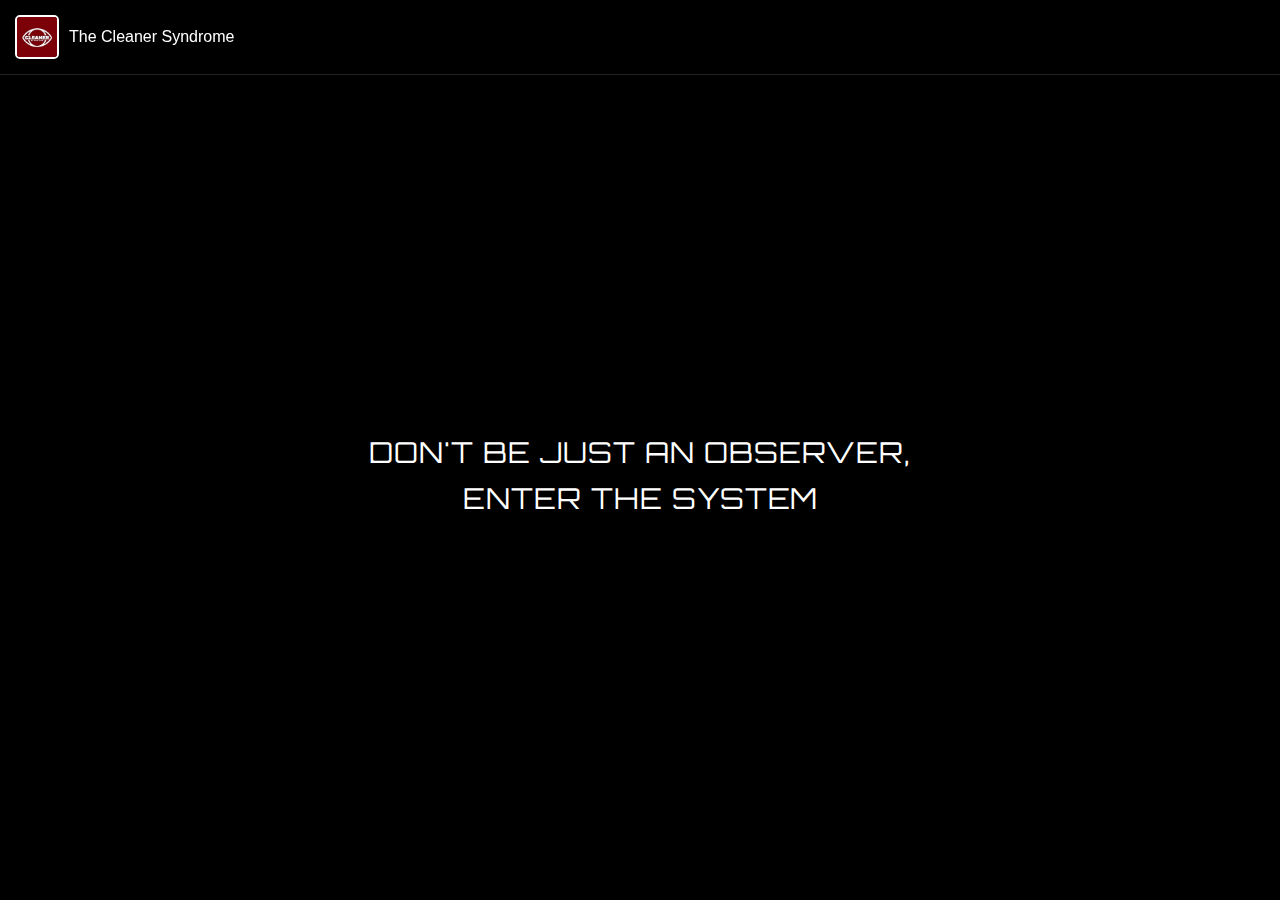
<file: index.html>
<!DOCTYPE html>
<html lang="it">
<head>
    <meta charset="UTF-8">
    <meta name="viewport" content="width=device-width, initial-scale=1.0">
    <title>The Cleaner Syndrome</title>
    
    <style>

    @import url('https://fonts.googleapis.com/css2?family=Orbitron:wght@700&display=swap');

    body {
        font-family: 'Orbitron', sans-serif;
        background-color: #000;
        color: #fff;
        margin: 0;
        display: flex;
        flex-direction: column;
        align-items: center;
        justify-content: center; /* Centra il contenuto verticalmente */
        min-height: 100vh;
        opacity: 0; /* Inizialmente la pagina è invisibile */
        transition: opacity 1s ease-in-out; /* Transizione per l'effetto di comparsa */
        padding: 20px; /* Aggiunto un po' di padding laterale per schermi piccoli */
        box-sizing: border-box; /* Assicura che il padding non influenzi la larghezza */
    }

    body.loaded {
        opacity: 1; /* Rende la pagina visibile dopo il caricamento */
    }

    header {
        position: fixed; /* Mantiene l'header in alto anche durante lo scroll */
        top: 0;
        left: 0;
        background-color: rgba(0, 0, 0, 0.8); /* Aggiunto un po' di trasparenza */
        color: #fff;
        padding: 15px; /* Ridotto il padding per schermi piccoli */
        width: 100%;
        display: flex;
        align-items: center;
        justify-content: space-between; /* Spazia il logo e (potenziali) navigazioni */
        box-sizing: border-box;
        border-bottom: 1px solid #222;
        z-index: 100; /* Assicura che l'header sia sopra gli altri elementi */
    }

    .logo {
        display: flex;
        align-items: center;
    }

    .logo-image {
        width: 40px; /* Ridotto la dimensione del logo per schermi piccoli */
        height: 40px;
        border: 2px solid #fff;
        border-radius: 5px;
        overflow: hidden;
        margin-right: 10px;
    }

    .logo-image img {
        display: block;
        width: 100%;
        height: 100%;
        object-fit: cover;
    }

    .logo-text {
        font-family: sans-serif;
        font-size: 1em; /* Ridotto la dimensione del testo del logo per schermi piccoli */
    }

    .main-content {
        text-align: center;
        padding-top: 80px; /* Aggiunto padding per evitare che il contenuto sia coperto dall'header fisso */
    }

    .line-1, .line-2 {
        font-size: 1.8em; /* Ridotto la dimensione del testo per schermi piccoli */
        font-weight: normal;
        margin-bottom: 10px; /* Ridotto il margine per schermi piccoli */
        letter-spacing: 1px; /* Ridotta la spaziatura per schermi piccoli */
        text-transform: uppercase;
    }

    .line-3-container {
        opacity: 0;
    }

    .line-3 {
        font-size: 3em; /* Ridotto la dimensione del testo "ORA" per schermi piccoli */
        font-weight: bold;
        letter-spacing: 3px; /* Ridotta la spaziatura per schermi piccoli */
        background: linear-gradient(90deg, #c0c0c0 0%, #ff00ff 33%, #00ffff 66%, #c0c0c0 100%);
        -webkit-background-clip: text;
        -webkit-text-fill-color: transparent;
        display: inline-block;
    }

    /* Media query per schermi con larghezza massima di 768px (tablet) */
    @media (max-width: 768px) {
        .line-1, .line-2 {
            font-size: 2em;
            margin-bottom: 12px;
            letter-spacing: 1.5px;
        }

        .line-3 {
            font-size: 3.5em;
            letter-spacing: 4px;
        }
    }

    /* Media query per schermi con larghezza massima di 480px (mobile) */
    @media (max-width: 480px) {
        .logo-image {
            width: 30px;
            height: 30px;
            margin-right: 8px;
        }

        .logo-text {
            font-size: 0.9em;
        }

        .line-1, .line-2 {
            font-size: 1.5em;
            margin-bottom: 8px;
            letter-spacing: 0.5px;
        }

        .line-3 {
            font-size: 2.5em;
            letter-spacing: 2px;
        }
    }

    </style>
</head>
<body class="loading">
    <header>
        <div class="logo">
            <div class="logo-image">
                <img src="logo.avif" alt="Logo Cleaner">
            </div>
            <div class="logo-text">The Cleaner Syndrome</div>
        </div>
    </header>

    <div class="main-content">
        <div class="line-1">Don't be just an observer,</div>
        <div class="line-2">enter the system</div>
        <div class="line-3-container">
            <a href="cleaner_page.html"><div class="line-3" id="oraText"></div></a>
        </div>
    </div>

    <script>
        // Aggiungi la classe 'loaded' al body quando il documento è completamente caricato
        document.addEventListener('DOMContentLoaded', () => {
            document.body.classList.add('loaded');
        });

        const oraTextElement = document.getElementById('oraText');
        const oraContainer = document.querySelector('.line-3-container');
        const fullOraText = "NOW";
        let oraIndex = 0;
        const colors = ['#c0c0c0', '#ff00ff', '#00ffff'];
        let colorIndex = 0;

        setTimeout(() => {
            const oraIntervalId = setInterval(() => {
                if (oraIndex < fullOraText.length) {
                    oraTextElement.textContent += fullOraText[oraIndex];
                    oraIndex++;
                } else {
                    clearInterval(oraIntervalId);
                }
            }, 200);

            const colorIntervalId = setInterval(() => {
                oraTextElement.style.background = `linear-gradient(90deg, ${colors[colorIndex % colors.length]} 0%, ${colors[(colorIndex + 1) % colors.length]} 50%, ${colors[colorIndex % colors.length]} 100%)`;
                oraTextElement.style.webkitBackgroundClip = 'text';
                oraTextElement.style.webkitTextFillColor = 'transparent';
                colorIndex++;
            }, 80);

            oraContainer.style.opacity = 1;
        }, 1000);
    </script>
</body>
</html>
</file>
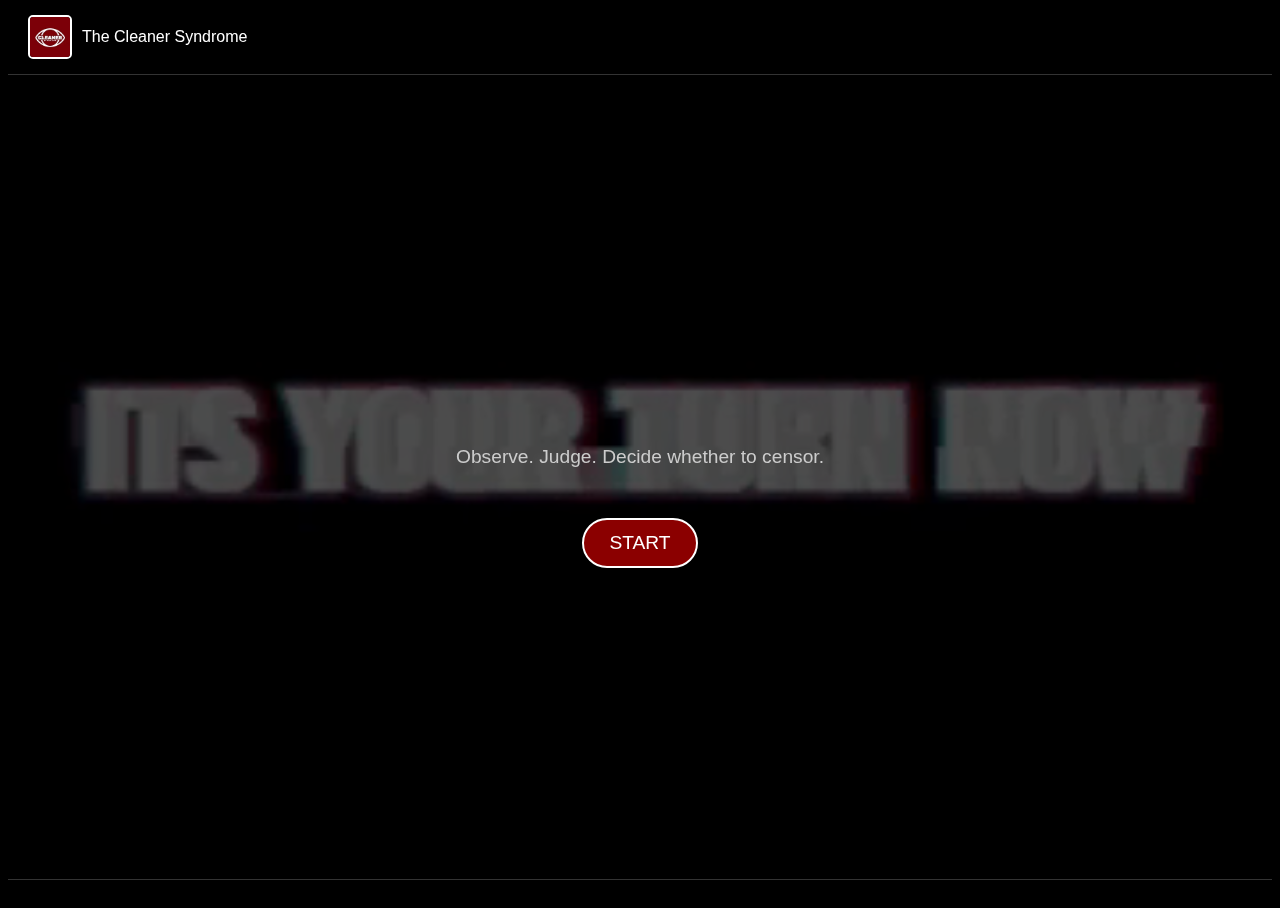
<file: cleaner_page.html>
<!DOCTYPE html>
<html lang="it">
<head>
    <meta charset="UTF-8">
    <meta name="viewport" content="width=device-width, initial-scale=1.0">
    <title>The Cleaner Syndrome</title>
    <style>
        body {
            font-family: sans-serif;
            color: #fff;
            margin-top: 0;
            display: flex;
            flex-direction: column;
            align-items: center;
            justify-content: flex-start;
            min-height: 100vh;
            overflow: hidden; /* Impedisce la comparsa di barre di scorrimento */
            opacity: 0; /* Inizialmente la pagina è invisibile */
            transition: opacity 1s ease-in-out; /* Transizione per l'effetto di comparsa */
            box-sizing: border-box; /* Assicura che il padding non influenzi la larghezza totale */
        }

        body.loaded {
            opacity: 1; /* Rende la pagina visibile dopo il caricamento */
        }

        #background-video {
            position: fixed;
            right: 0;
            bottom: -30px;
            min-width: 100%;
            min-height: 100%;
            width: auto;
            height: auto;
            z-index: -1; /* Pone il video dietro gli altri elementi */
        }

        .video-overlay {
            position: fixed;
            top: 0;
            left: 0;
            width: 100%;
            height: 100%;
            background-color: rgba(0, 0, 0, 0.7); /* Sovrapposizione scura per migliorare la leggibilità del testo */
            z-index: -1;
        }

        header {
            background-color: transparent; /* Rende lo sfondo dell'header trasparente */
            color: #fff;
            padding: 15px 20px; /* Ridotto il padding verticale per schermi piccoli */
            width: 100%;
            display: flex;
            align-items: center;
            justify-content: space-between; /* Spazia il logo e potenziali elementi di navigazione */
            box-sizing: border-box;
            border-bottom: 1px solid rgba(255, 255, 255, 0.2); /* Bordo inferiore leggero */
        }

        .logo {
            display: flex; /* Rende gli elementi interni (immagine e testo) in linea */
            align-items: center; /* Allinea verticalmente gli elementi al centro */
        }

        .logo-image {
            width: 40px; /* Ridotto la dimensione del logo per schermi piccoli */
            height: 40px;
            border: 2px solid #fff;
            border-radius: 5px;
            overflow: hidden;
            margin-right: 10px;
        }

        .logo-image img {
            display: block;
            width: 100%;
            height: 100%;
            object-fit: cover;
        }

        .logo-text {
            font-size: 1em; /* Ridotto la dimensione del testo del logo per schermi piccoli */
        }

        .content {
            flex-grow: 1;
            display: flex;
            flex-direction: column;
            align-items: center;
            justify-content: center;
            padding: 20px;
            text-align: center;
        }

        .subtitle {
            font-size: 1.2em; /* Ridotto la dimensione del sottotitolo per schermi piccoli */
            margin-top: 60px; /* Ridotto il margine superiore per schermi piccoli */
            margin-bottom: 10px; /* Ridotto il margine inferiore per schermi piccoli */
            color: #ccc;
        }

        .title-container {
            opacity: 0;
            transition: opacity 1s ease-in-out; /* Effetto di transizione per l'opacità */
        }

        .title {
            font-size: 3em; /* Ridotto la dimensione del titolo per schermi piccoli */
            font-weight: bold;
            margin-bottom: 40px; /* Ridotto il margine inferiore per schermi piccoli */
            color: white;
            text-shadow: 2px 2px 4px rgba(0, 0, 0, 0.8),
                         -1px -1px 0 #222,
                         1px -1px 0 #222,
                         -1px 1px 0 #222,
                         1px 1px 0 #222;
            padding-left: 3px;
        }

        .start-button {
            background-color: #8b0000;
            color: white;
            border: 2px solid white; /* Dark Red */
            padding: 12px 25px; /* Ridotto il padding per schermi piccoli */
            font-size: 1.2em; /* Ridotto la dimensione del font per schermi piccoli */
            cursor: pointer;
            border-radius: 30px;
            transition: background-color 0.3s ease, color 0.3s ease;
        }

        .start-button:hover {
            background-color: rgba(128, 128, 128, 0.351);
        }

        footer {
            background-color: transparent; 
            color: #555;
            padding: 10px;
            width: 100%;
            text-align: center;
            box-sizing: border-box;
            border-top: 1px solid rgba(255, 255, 255, 0.2);
            font-size: 0.7em;
        }

        /* Media query per schermi con larghezza massima di 768px (tablet) */
        @media (max-width: 768px) {
            body {
                background-color: #222;
                background-image: none;
            }
             #background-video{
                display: none;
            }
            .subtitle {
                font-size: 1.4em;
                margin-top: 70px;
                margin-bottom: 5px;
            }

            .title {
                font-size: 3.5em;
                margin-bottom: 50px;
            }

            .start-button {
                font-size: 1.4em;
                padding: 14px 28px;
            }

            .logo-image {
                width: 45px;
                height: 45px;
                margin-right: 12px;
            }

            .logo-text {
                font-size: 1.1em;
            }
        }

        /* Media query per schermi con larghezza massima di 480px (mobile) */
        @media (max-width: 480px) {
            body {
                background-color: #222;
                background-image: none;
            }
            #background-video{
                display: none;
            }
            .subtitle {
                font-size: 1em;
                margin-top: 50px;
                margin-bottom: 3px;
            }

            .title {
                font-size: 2.5em;
                margin-bottom: 30px;
            }

            .start-button {
                font-size: 1em;
                padding: 10px 20px;
            }

            .logo-image {
                width: 35px;
                height: 35px;
                margin-right: 8px;
            }

            .logo-text {
                font-size: 0.9em;
            }
        }
    </style>
</head>
<body class="loading">
    <video autoplay loop muted id="background-video">
        <source src="video_sfondo_index.mp4" type="video/mp4">
        Il tuo browser non supporta i video HTML5.
    </video>
    <div class="video-overlay"></div>
    <header>
        <div class="logo">
            <div class="logo-image">
                <img src="logo.avif" alt="Logo Cleaner">
            </div>
            <div class="logo-text">The Cleaner Syndrome</div>
        </div>
    </header>

    <div class="content">
        <div class="subtitle">Observe. Judge. Decide whether to censor.</div>
        <div class="title-container">
            <h1 class="title" id="mainTitle"></h1>
        </div>
        <a href="gioco.html"><button class="start-button">START</button></a>
    </div>

    <footer>
    </footer>

    <script>
        document.addEventListener('DOMContentLoaded', () => {
            document.body.classList.add('loaded');
        });

        const titleElement = document.getElementById('mainTitle');
        const titleContainer = document.querySelector('.title-container');
        const fullText = "The Cleaner Syndrome";
        let currentIndex = 0;

        setTimeout(() => {
            const intervalId = setInterval(() => {
                if (currentIndex < fullText.length) {
                    titleElement.textContent = fullText.substring(0, currentIndex + 1);
                    currentIndex++;
                } else {
                    clearInterval(intervalId);
                    titleContainer.style.opacity = 1; // Mostra il titolo completo con transizione
                }
            }, 100); // Intervallo di 100ms per far comparire ogni carattere
            titleContainer.style.opacity = 1; // Inizia la transizione di opacità
        }, 1000); // Ritardo di 1 secondo prima di iniziare l'animazione
    </script>
</body>
</html>
</file>
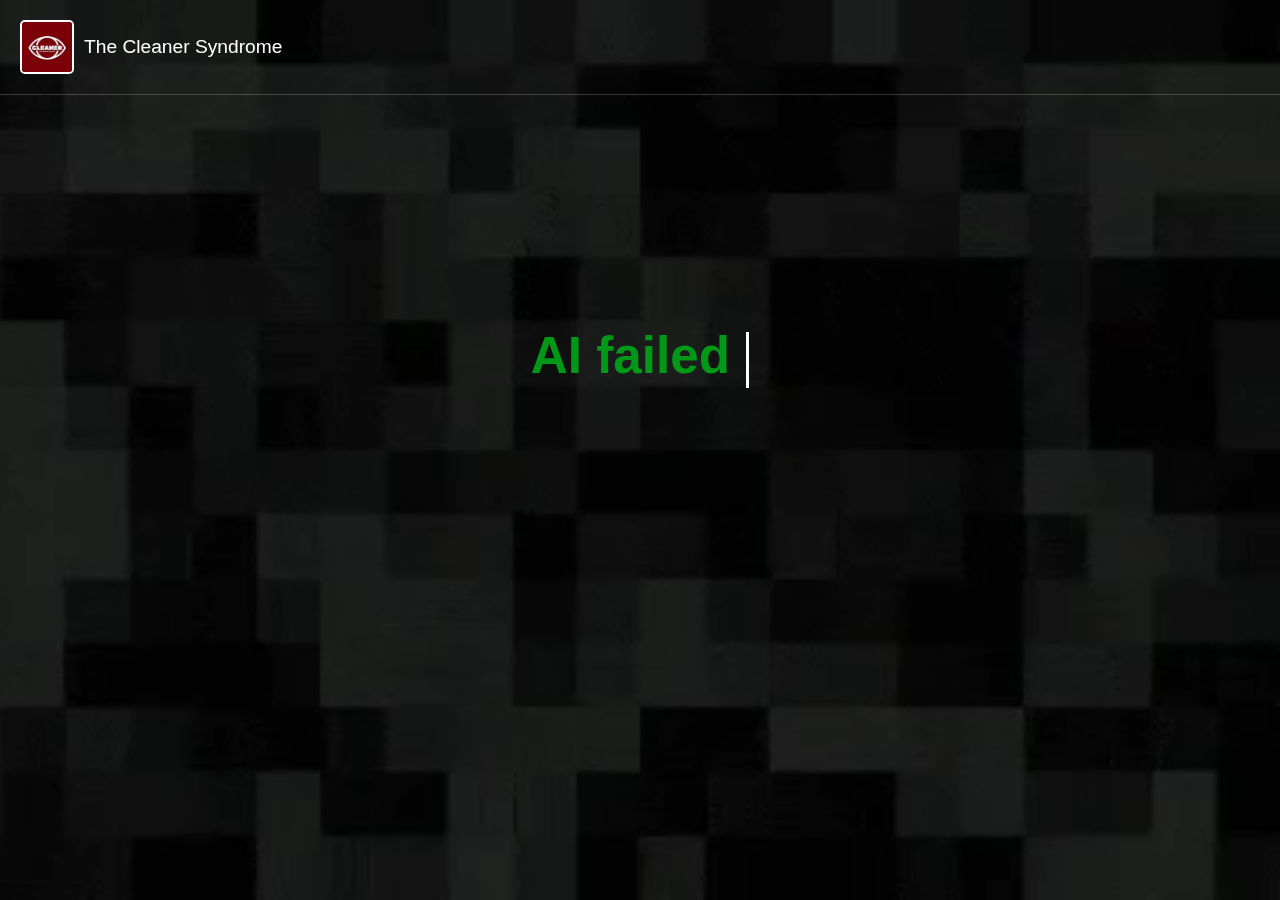
<file: lastpage.html>
<!DOCTYPE html>
<html lang="it">
<head>
    <meta charset="UTF-8">
    <meta name="viewport" content="width=device-width, initial-scale=1.0">
    <title>The Cleaner Syndrome</title>
    <style>
        body {
            font-family: sans-serif;
            color: #fff;
            margin: 0;
            display: flex;
            flex-direction: column;
            align-items: center;
            justify-content: flex-start;
            min-height: 100vh;
            overflow: hidden;
            opacity: 0;
            transition: opacity 1s ease-in-out;
            padding: 20px;
            box-sizing: border-box;
            /* background-clip: url(sfondo_lastpage.mp4); - Questa proprietà non è corretta per un video di sfondo */
        }

        .logo-text {
            font-family: sans-serif;
            color: #fff;
        }

        a {
            text-decoration: none;
        }

        #background-video {
            position: fixed;
            right: 0;
            bottom: 0;
            min-width: 100%;
            min-height: 100%;
            width: auto;
            height: auto;
            z-index: -1;
        }

        body.loaded {
            opacity: 1;
        }

        header {
            background-color: transparent;
            color: #fff;
            width: 100%;
            display: flex;
            align-items: center;
            box-sizing: border-box;
            border-bottom: 1px solid rgba(255, 255, 255, 0.2);
            padding: 20px;
            position: fixed;
            top: 0;
            left: 0;
            z-index: 10;
        }

        .logo {
            display: flex;
            align-items: center;
        }

        .logo-image {
            width: 50px;
            height: 50px;
            border: 2px solid #fff;
            border-radius: 5px;
            overflow: hidden;
            margin-right: 10px;
        }

        .logo-image img {
            display: block;
            width: 100%;
            height: 100%;
            object-fit: cover;
        }

        .logo-text {
            font-size: 1.2em;
        }

        .content-container {
            display: flex;
            flex-direction: column;
            align-items: center;
            justify-content: center;
            flex-grow: 1;
            padding-top: 80px;
            padding-bottom: 10px;
            box-sizing: border-box;
            width: 100%;
        }

        .main-text-container {
            text-align: center;
            margin-bottom: 10px;
            padding: 0 10px;
            box-sizing: border-box;
            width: 100%;
            max-width: 1000px;
        }

        .main-text-top {
            font-size: 3.2em;
            font-weight: bold;
            line-height: 1.1;
            margin-bottom: 15px;
            color: rgb(0, 152, 23);
            /* Rimuovi white-space: nowrap; e overflow: hidden; */
            /* Lascia position: relative; se vuoi il cursore allineato */
            position: relative;
            /* Aggiungi word-break per gestire parole lunghe su schermi piccoli */
            word-break: break-word;
        }

        /* Wrapper per il testo che si digita e il cursore */
        #typewriter-wrapper {
            display: inline-block; /* Per permettere al cursore di andare a capo con il testo */
        }

        .typing-cursor {
            display: inline-block;
            width: 3px; /* Larghezza del cursore */
            height: 1.1em; /* Altezza basata sull'altezza del testo */
            background-color: #fff; /* Colore del cursore */
            animation: blink 0.8s infinite; /* Animazione lampeggiante */
            vertical-align: middle; /* Allinea verticalmente con il testo */
            margin-left: 2px; /* Piccolo spazio tra testo e cursore */
        }

        @keyframes blink {
            0%, 100% { opacity: 1; }
            50% { opacity: 0; }
        }

        .main-text-bottom {
            font-size: 2.8em;
            font-weight: bold;
            line-height: 1.1;
        }

        .sub-text {
            font-size: 1.4em;
            line-height: 1.7;
            max-width: 700px;
            text-align: left;
            opacity: 0; /* Nascondi il sub-text inizialmente */
            transition: opacity 1s ease 1s; /* Appare dopo il testo principale */
            color: #b60202;
        }

        body.text-finished .sub-text {
            opacity: 1;
        }

        /* Media Queries for Responsive Design */
        @media (max-width: 576px) {
            .main-text-top,
            .main-text-bottom {
                font-size: 2.2em; /* Ridotto ulteriormente per schermi molto piccoli */
            }
            .sub-text {
                font-size: 1.2em;
                text-align: center;
            }
            .main-text-container {
                max-width: 90%;
            }
        }

        @media (min-width: 577px) and (max-width: 768px) {
            .main-text-top,
            .main-text-bottom {
                font-size: 2.8em;
            }
            .main-text-container {
                max-width: 90%;
            }
        }

        @media (min-width: 769px) and (max-width: 1200px) {
            .main-text-container {
                max-width: 70%;
            }
        }

        @media (min-width: 1201px) {
            .main-text-container {
                max-width: 60%;
            }
        }
    </style>
</head>
<body>
    <header>
        <div class="logo">
            <div class="logo-image">
                <img src="logo.avif" alt="Logo Cleaner">
            </div>
            <a href="index.html"><div class="logo-text">The Cleaner Syndrome</div></a>
        </div>
    </header>
    <video autoplay loop muted id="background-video">
        <source src="sfondo_lastpage.mp4" type="video/mp4">
        Il tuo browser non supporta i video HTML5.
    </video>
    <div class="content-container">
        <div class="main-text-container">
            <div class="main-text-top">
                <span id="typewriter-wrapper">
                    <span id="typewriter-text"></span><span class="typing-cursor"></span>
                </span>
            </div>
        </div>

        <div class="sub-text">
            La censura operata dall'intelligenza artificiale è una responsabilità umana, poiché le sue decisioni riflettono criteri stabiliti
            dalle persone. Attribuire scelte morali all'AI è illusorio, dato che essa agisce senza coscienza o etica. Ogni atto di censura
            automatizzato va quindi riconosciuto come una decisione umana, da discutere e regolare consapevolmente.
        </div>
    </div>

    <script>
        document.addEventListener('DOMContentLoaded', () => {
            document.body.classList.add('loaded');

            const textElement = document.getElementById('typewriter-text');
            const cursorElement = document.querySelector('.typing-cursor');
            const subTextElement = document.querySelector('.sub-text');
            const textToType = "AI failed the Turing’s test. And that’s okay"; // Modificato a "that's okay" per coerenza
            let charIndex = 0;
            const typingSpeed = 70; // Velocità di digitazione in millisecondi per ogni carattere

            function typeWriter() {
                if (charIndex < textToType.length) {
                    textElement.textContent += textToType.charAt(charIndex);
                    charIndex++;
                    // Continua la digitazione dopo un breve ritardo
                    setTimeout(typeWriter, typingSpeed);
                } else {
                    // Una volta che il testo è completo, nascondi il cursore
                    if (cursorElement) {
                        cursorElement.style.display = 'none';
                    }
                    document.body.classList.add('text-finished');
                }
            }

            // Avvia l'effetto di digitazione
            typeWriter();
        });
    </script>
</body>
</html>
</file>
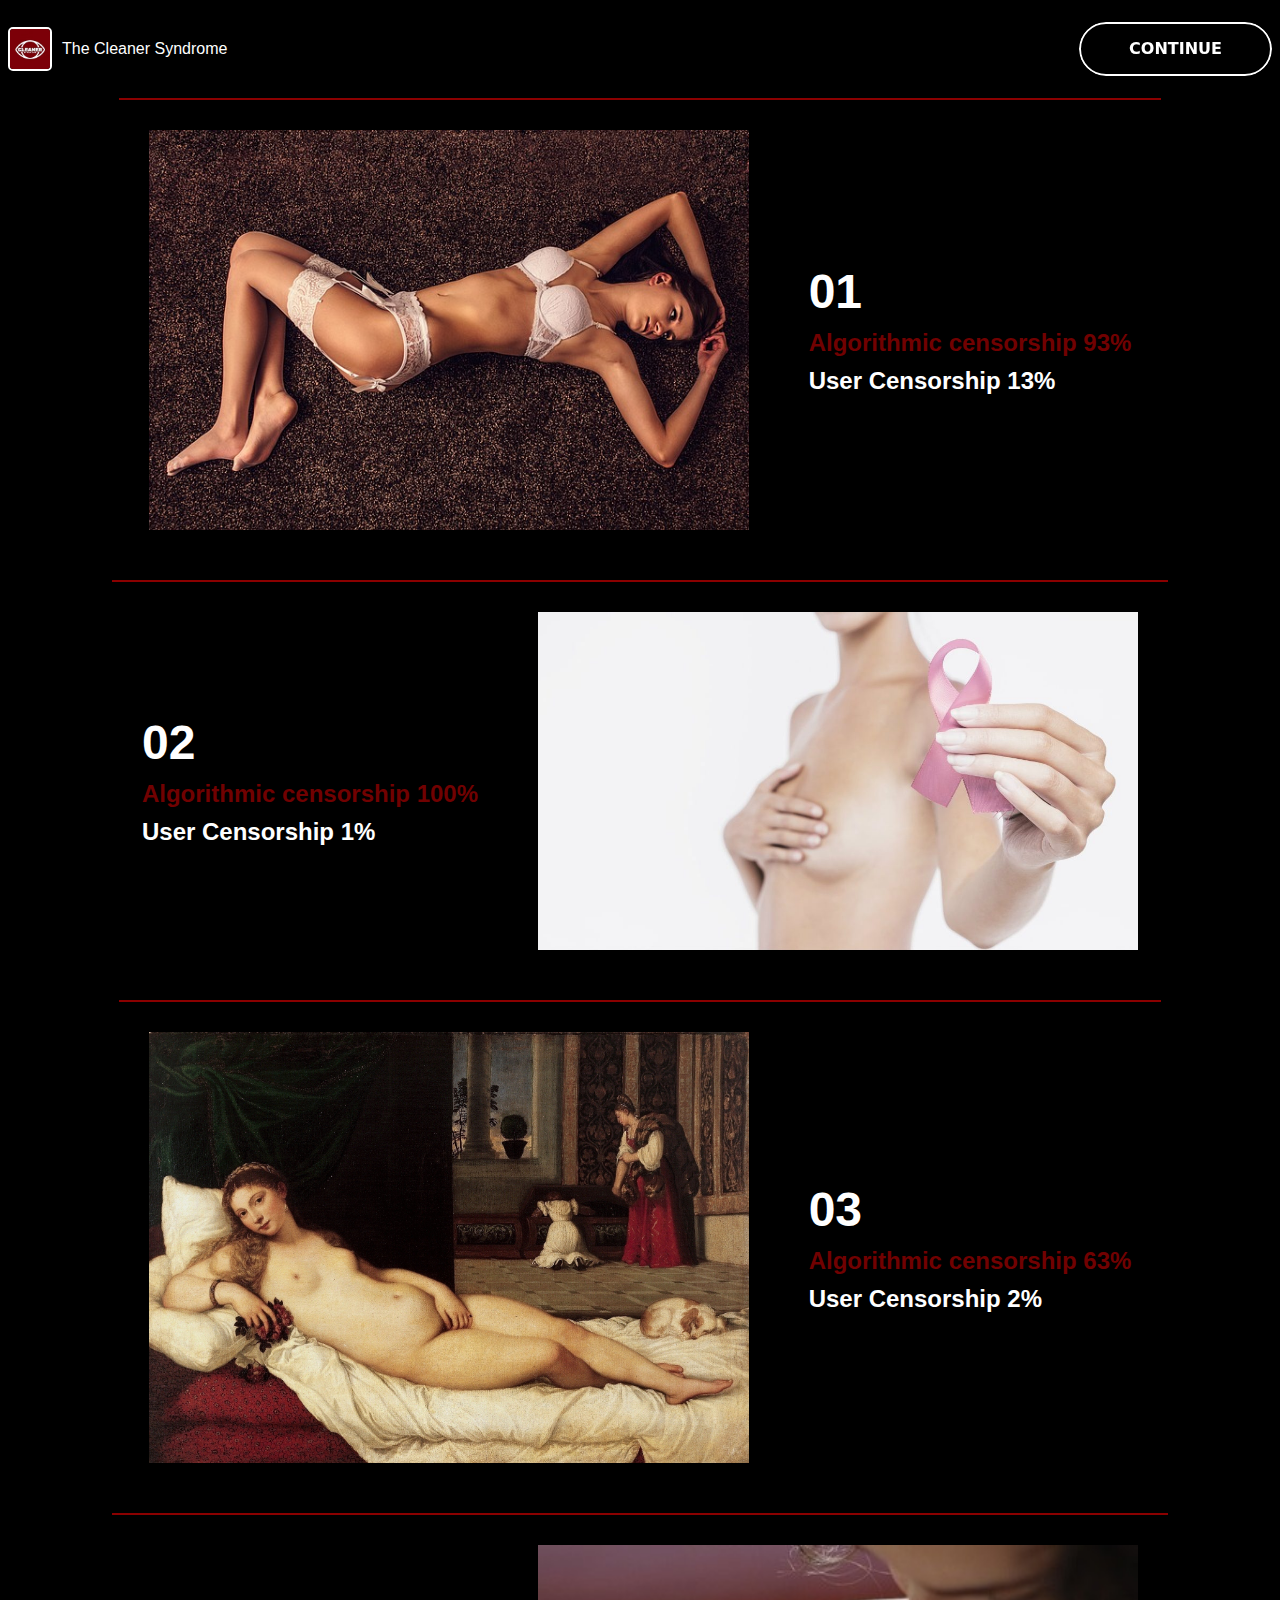
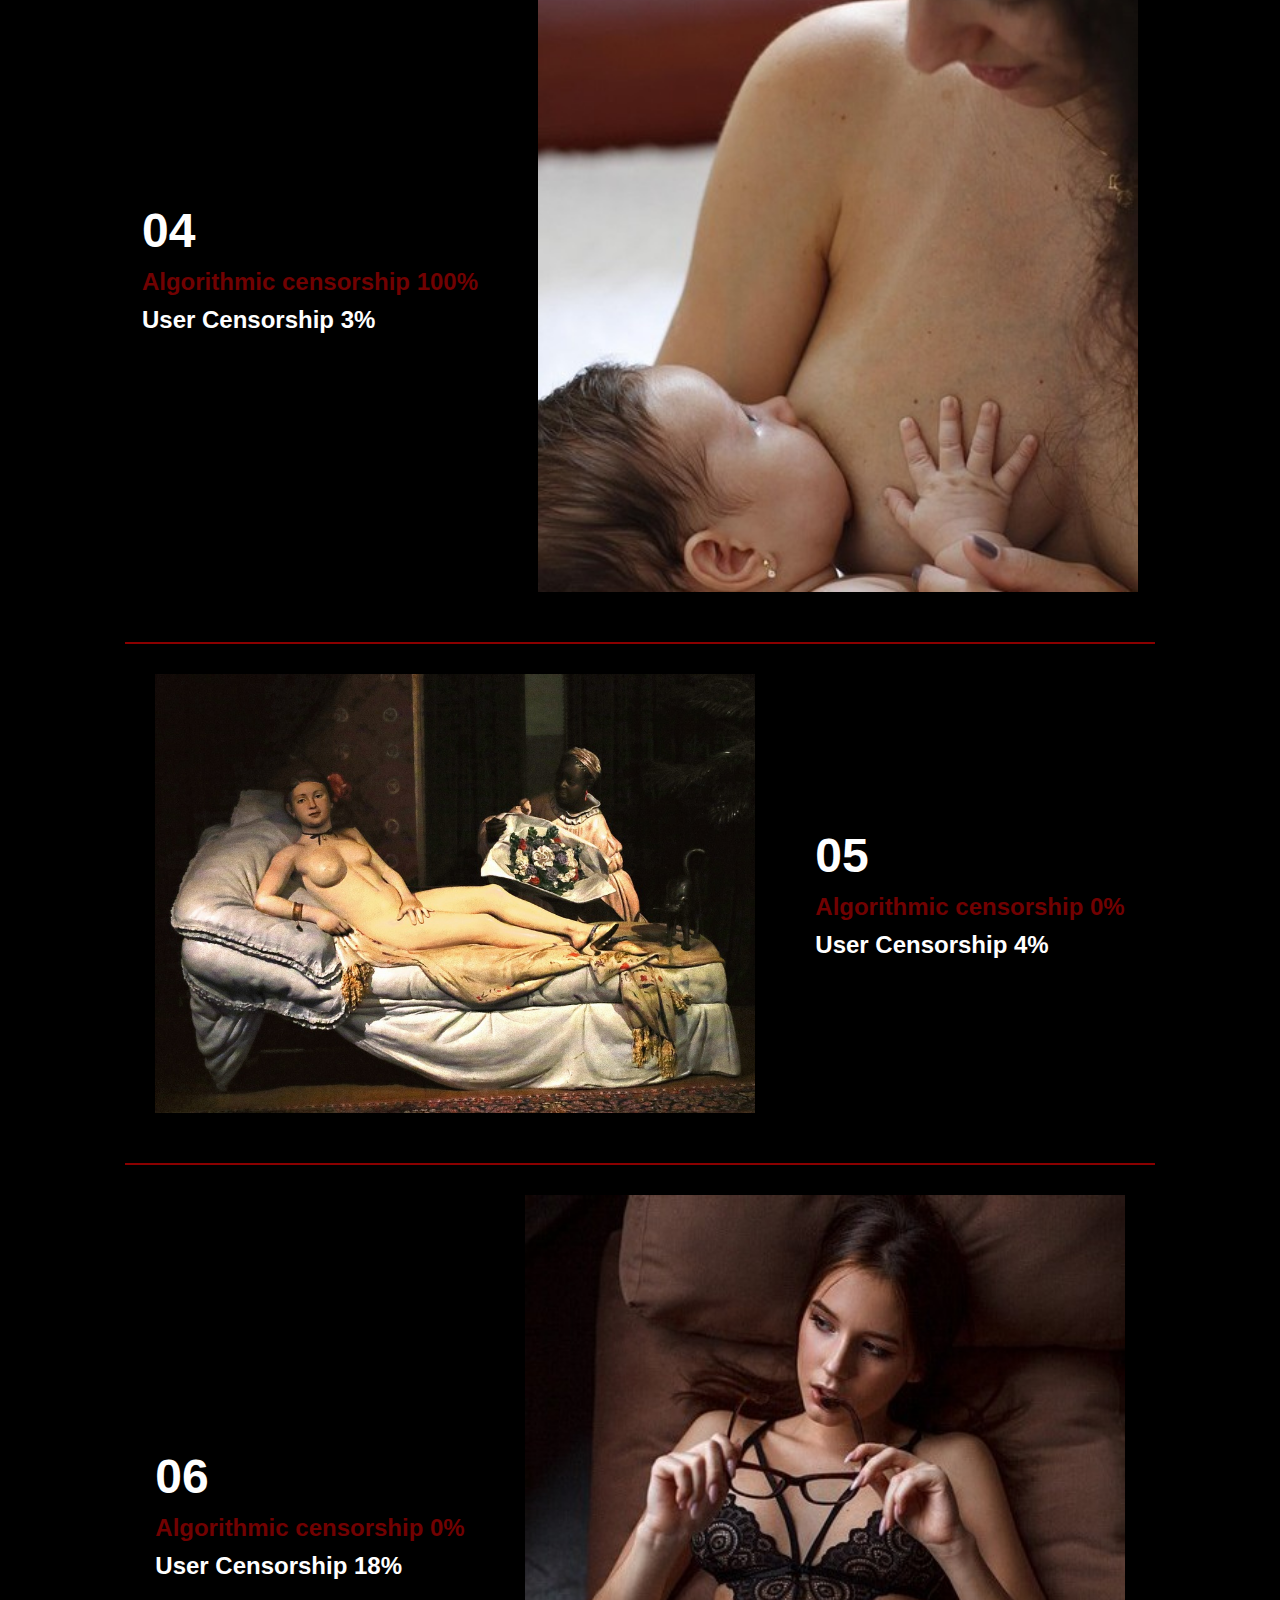
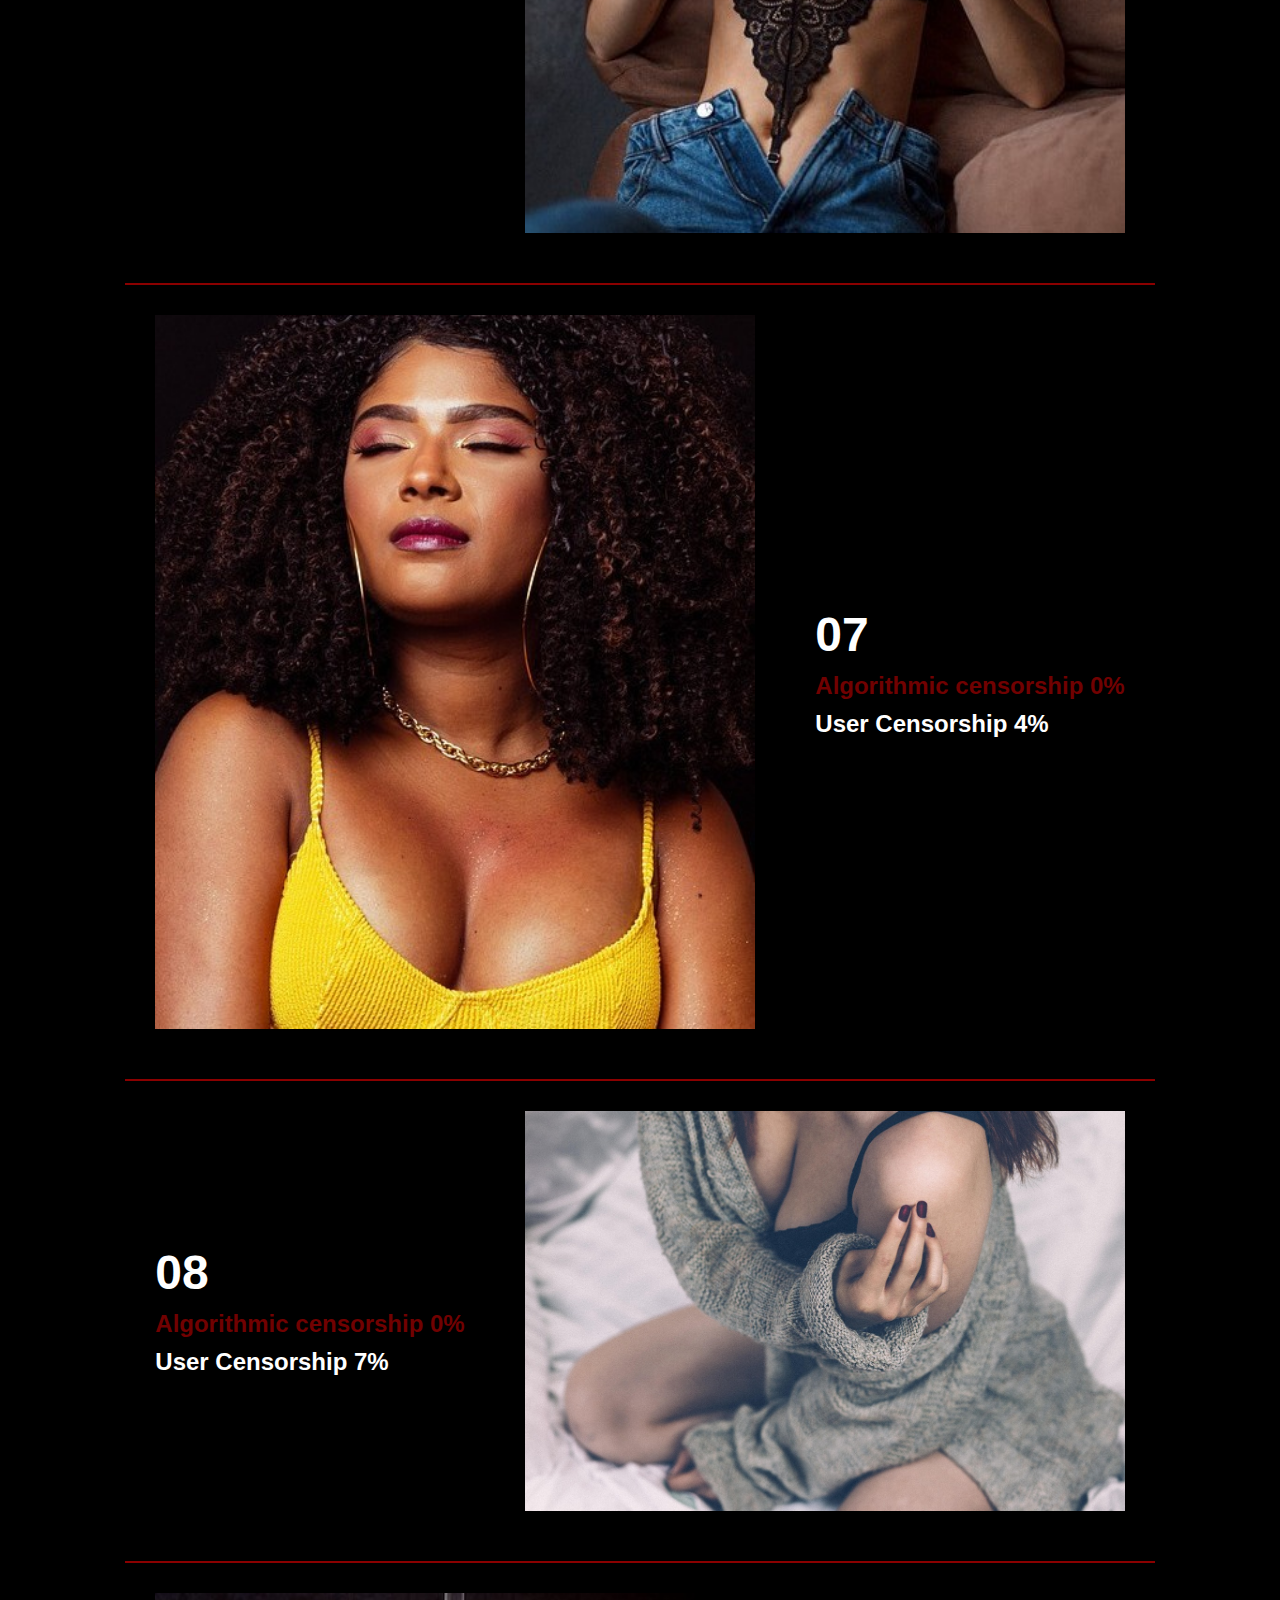
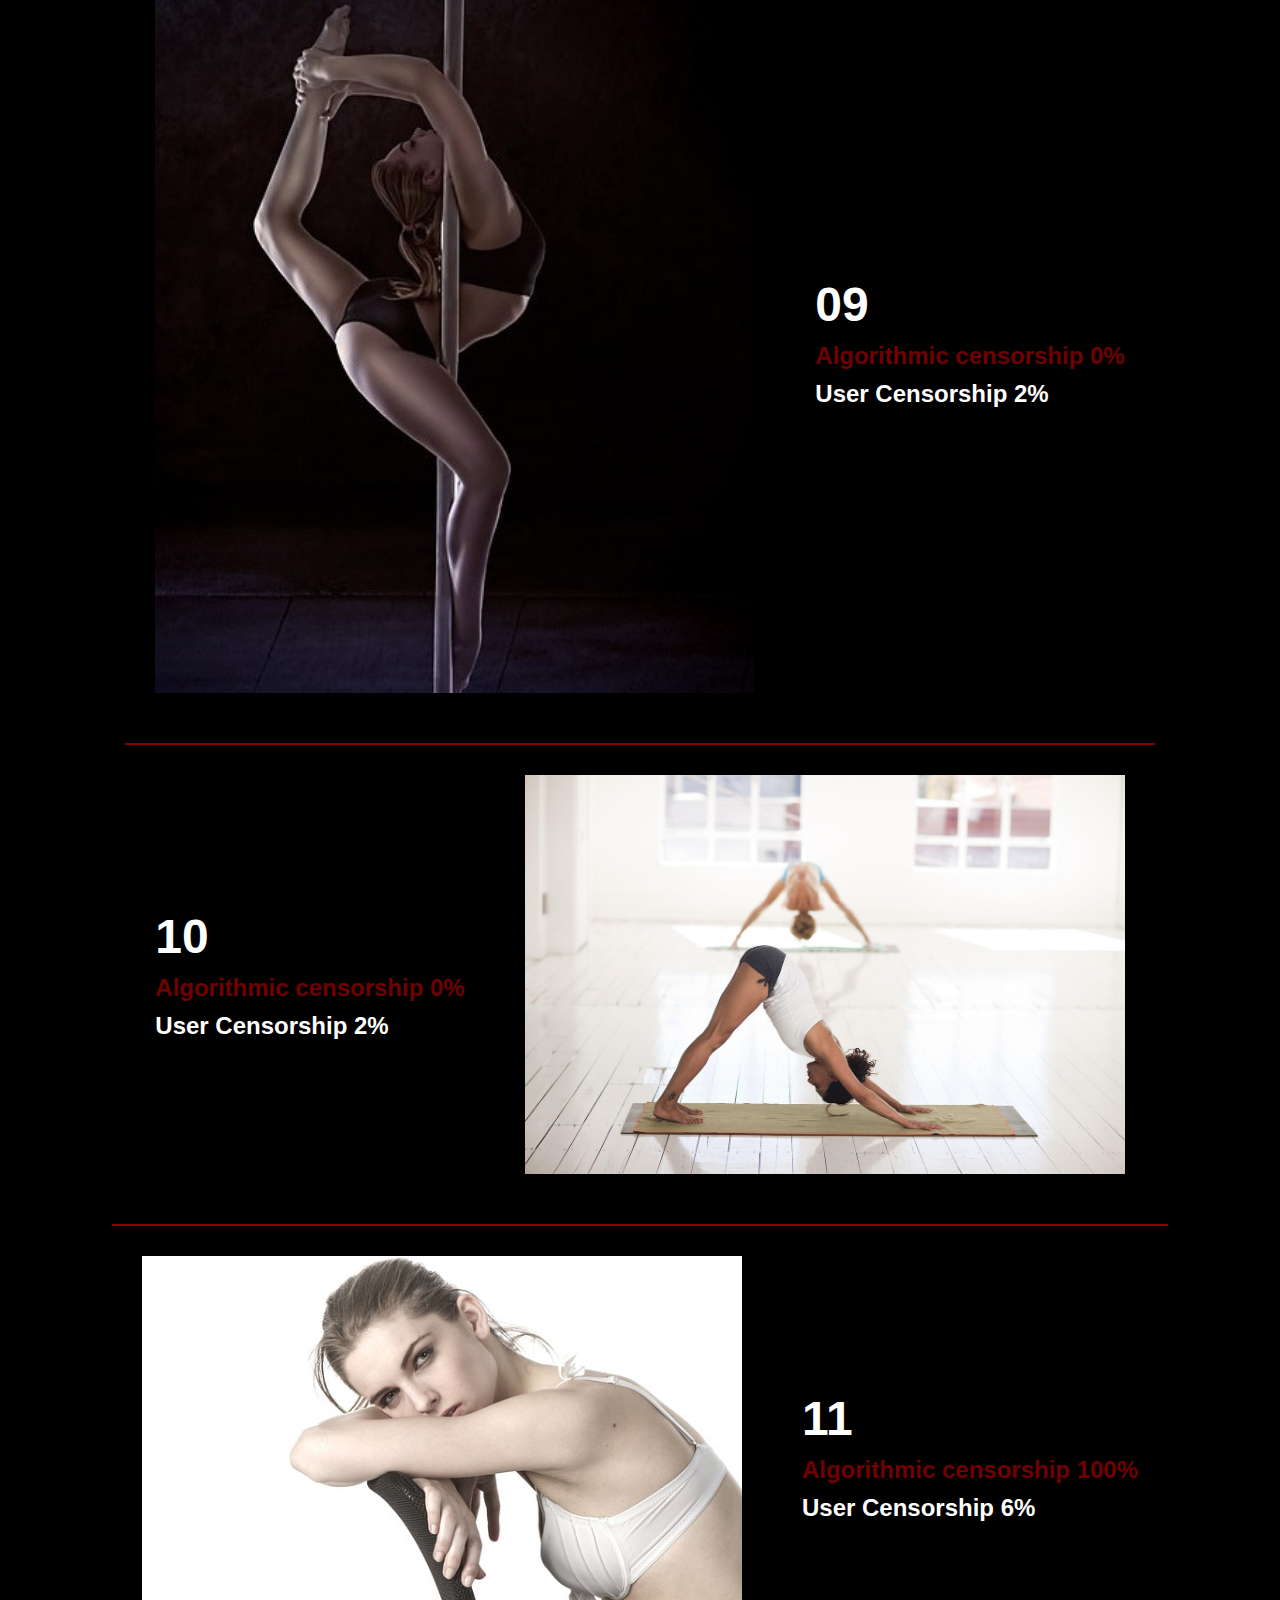
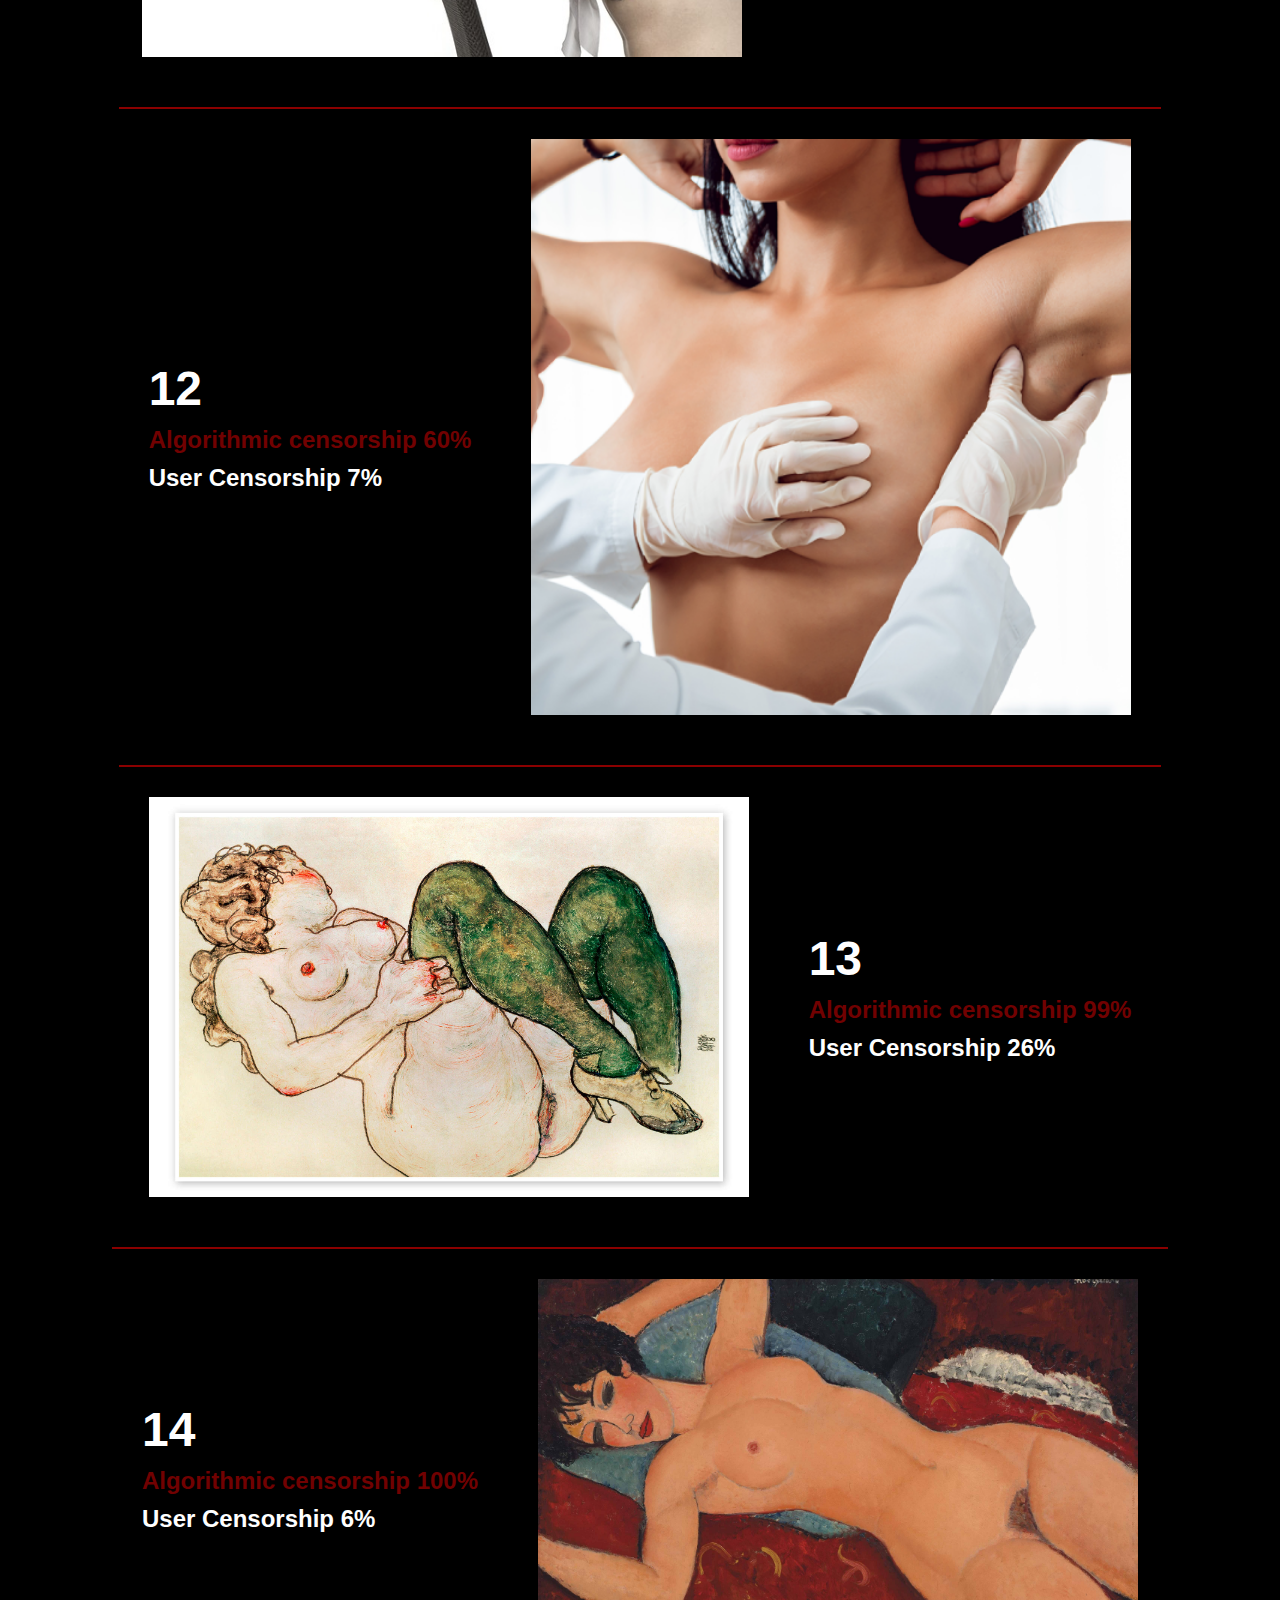
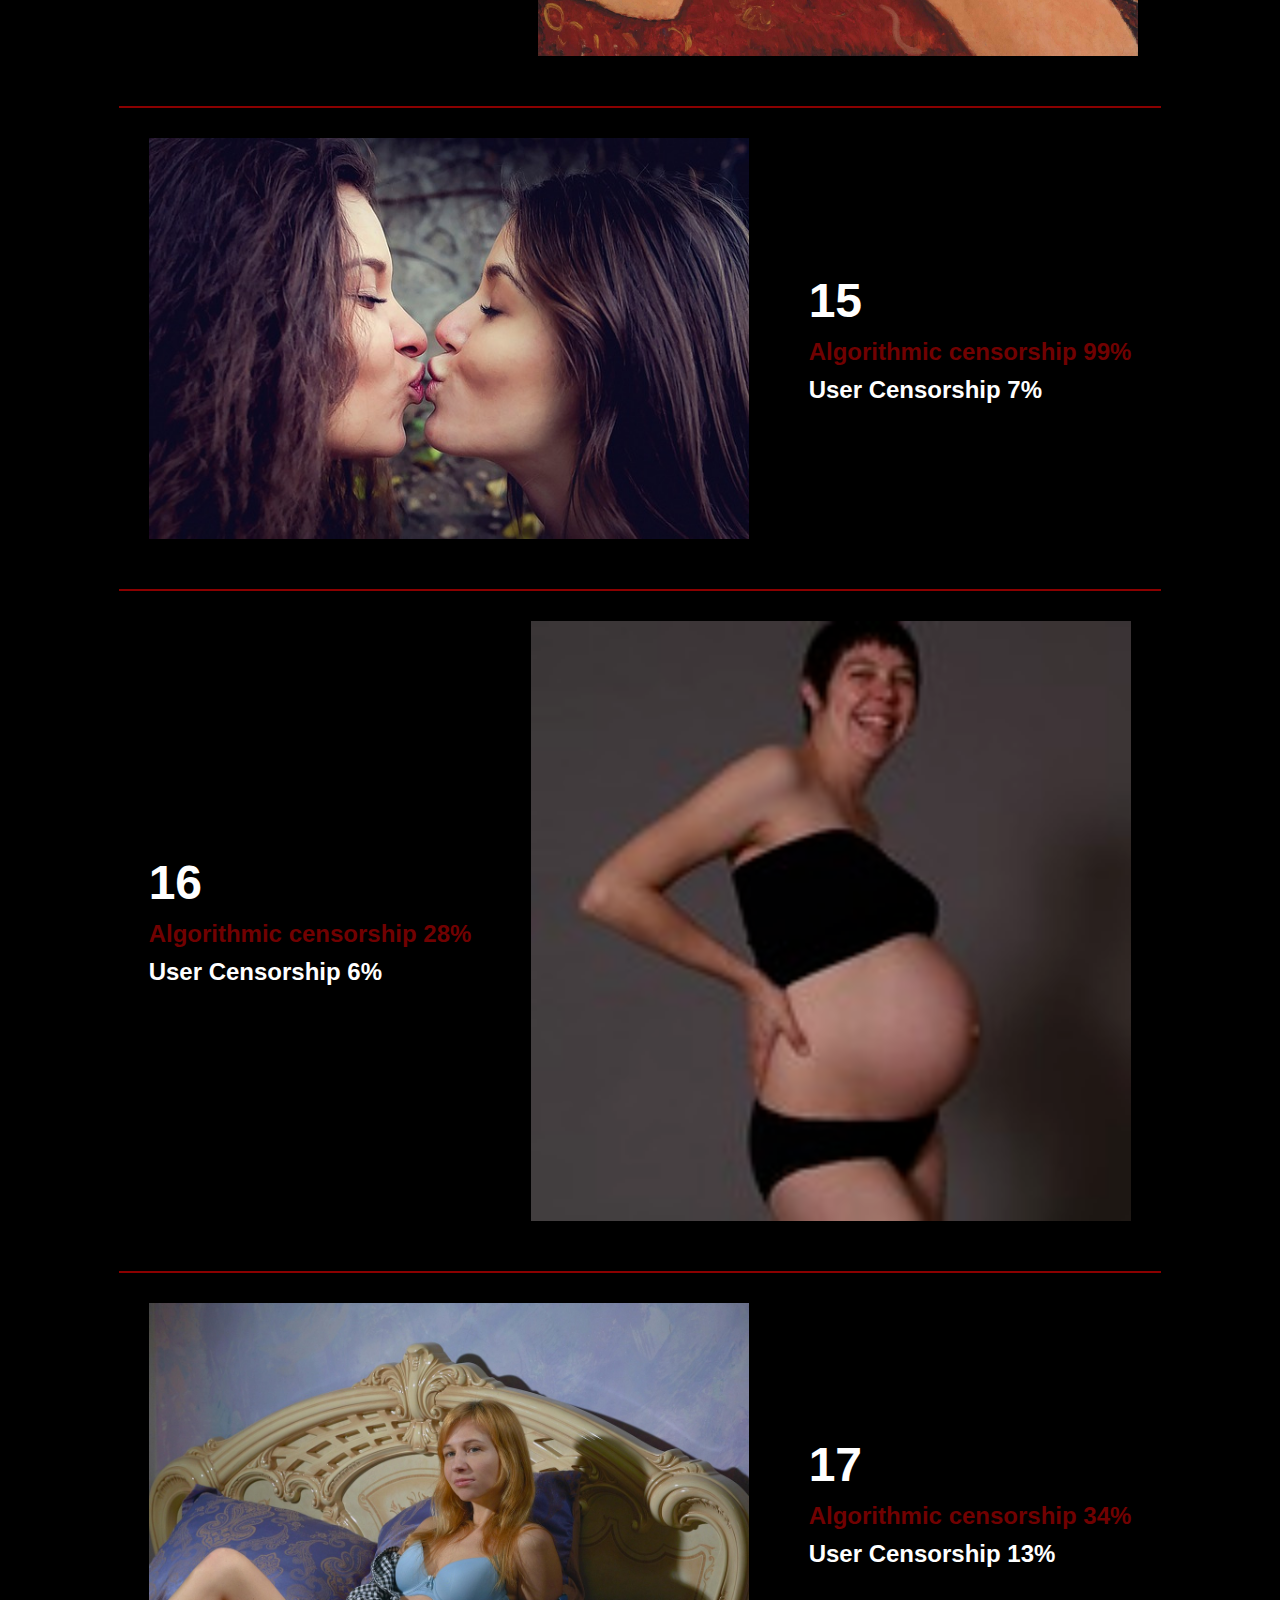
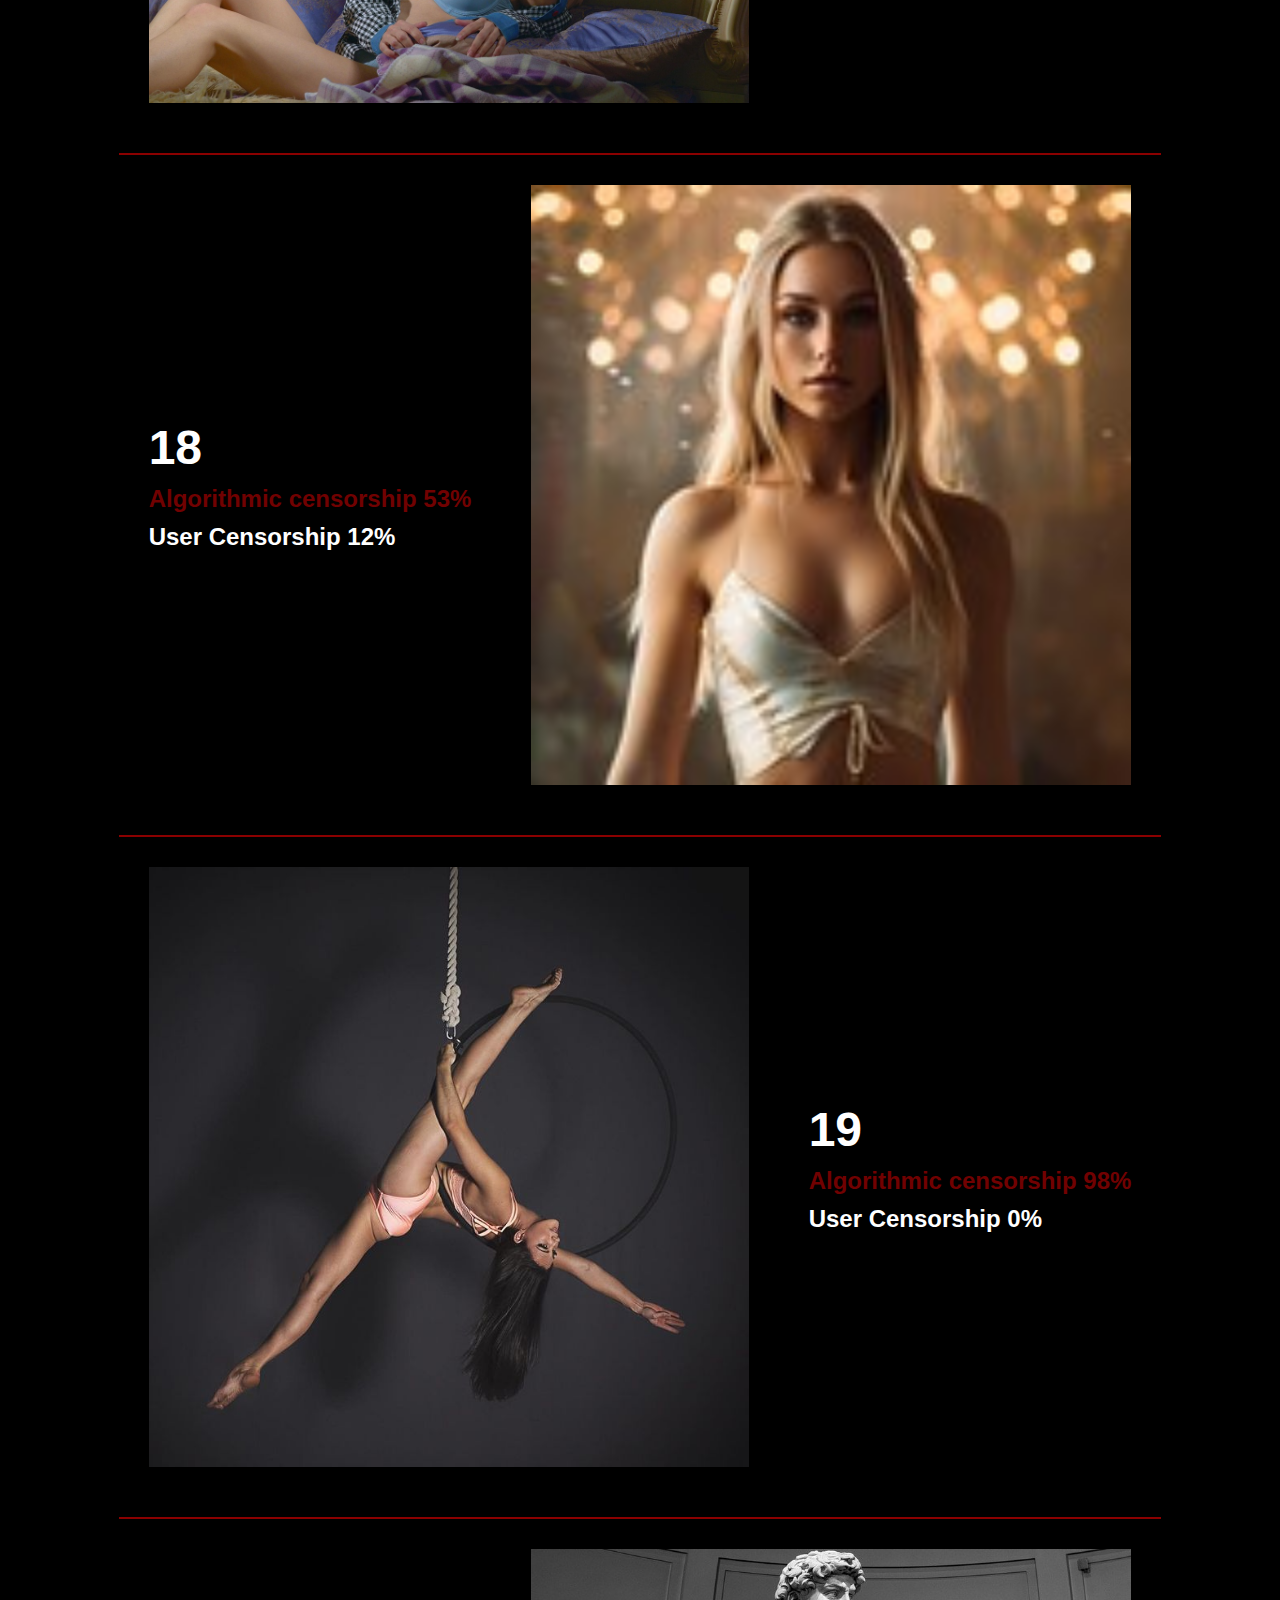
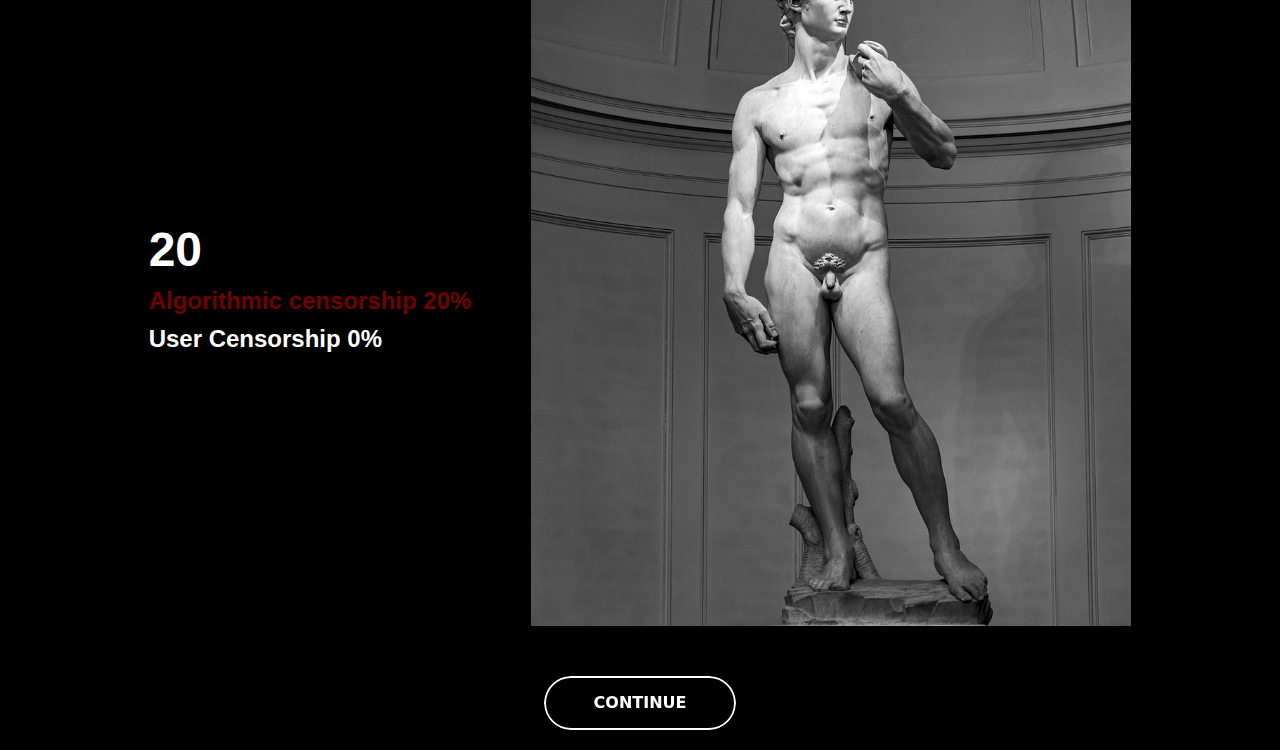
<file: pagina_percentuali.html>
<!DOCTYPE html>
<html lang="it">
<head>
    <meta charset="UTF-8">
    <meta name="viewport" content="width=device-width, initial-scale=1.0">
    <title>Pagina Percentuali</title>
    <style>
        body {
            background-color: #000;
            color: #fff;
            font-family: Arial, sans-serif;
            display: flex;
            flex-direction: column;
            justify-content: center;
            align-items: center;
            min-height: 100vh;
            margin: 0;
            padding: 20px 0; 
            gap: 20px;
        }

        .container, .container-2,
        .container-3, .container-4,
        .container-5, .container-6,
        .container-7, .container-8,
        .container-9, .container-10,
        .container-11, .container-12,
        .container-13, .container-14,
        .container-15, .container-16,
        .container-17, .container-18,
        .container-19, .container-20 {
            display: flex;
            align-items: center;
            gap: 60px;
            border-top: 2px solid #8b0000;
            padding: 30px;
            width: fit-content;
            max-width: 90%; 
        }

        
        .container-2,
        .container-4,
        .container-6,
        .container-8,
        .container-10,
        .container-12,
        .container-14,
        .container-16,
        .container-18,
        .container-20 {
            flex-direction: row-reverse;
        }

        .content-image {
            width: 600px;
            height: auto;
            display: block; 
            max-width: 100%; 
        }

        .text-content {
            display: flex;
            flex-direction: column;
            text-align: left; 
        }

        .number {
            font-size: 48px;
            font-weight: bold;
            margin: 0;
        }

        .censorship-algorithmic {
            font-size: 24px;
            color: rgb(113, 1, 1);
            margin: 10px 0;
            font-weight: bold;
        }

        .censorship-user {
            font-size: 24px;
            margin: 0;
        }

        .censorship-algorithmic:hover {
            color: #ff000089;
        }

        .censorship-user:hover {
            color: #ff000089;
        }
        img:hover{
            width: 700px;
        }
        header {
            background-color: transparent; 
            color: #fff;
            padding: 2px 8px;
            width: 100%;
            display: flex;
            align-items: center;
            justify-content: space-between; 
            box-sizing: border-box;
        }

        .logo {
            display: flex; /* Rende gli elementi interni (immagine e testo) in linea */
            align-items: center; /* Allinea verticalmente gli elementi al centro */
        }

        .logo-image {
            width: 40px; /* Ridotto la dimensione del logo per schermi piccoli */
            height: 40px;
            border: 2px solid #fff;
            border-radius: 5px;
            overflow: hidden;
            margin-right: 10px;
        }

        .logo-image img {
            width: 100%;
            height: 100%;
            object-fit: cover;
        }

        .logo-text {
            font-size: 1em;
        }
        .link{
            text-decoration: none;
        }
         .button,
        .button *,
        .button :after,
        .button:before,
        .button:after,
        .button:before {
        border: 0 solid;
        box-sizing: border-box;
        text-decoration: none;
        }
        .button {
        -webkit-tap-highlight-color: transparent;
        -webkit-appearance: button;
        background-color: #000;
        background-image: none;
        color: #fff;
        cursor: pointer;
        font-family: ui-sans-serif, system-ui, -apple-system, BlinkMacSystemFont,
            Segoe UI, Roboto, Helvetica Neue, Arial, Noto Sans, sans-serif,
            Apple Color Emoji, Segoe UI Emoji, Segoe UI Symbol, Noto Color Emoji;
        font-size: 100%;
        font-weight: 900;
        line-height: 1.5;
        margin: 0;
        -webkit-mask-image: -webkit-radial-gradient(#000, #fff);
        padding: 0;
        text-transform: uppercase;
        }
        .button:disabled {
        cursor: default;
        }
        .button:-moz-focusring {
        outline: auto;
        }
        .button svg {
        display: block;
        vertical-align: middle;
        }
        .button [hidden] {
        display: none;
        }
        .button {
        border-radius: 99rem;
        border-width: 2px;
        padding: 0.8rem 3rem;
        }
        .button:hover {
        color:#8b0000;
        }

        /* Media queries per la responsività */
        @media (max-width: 768px) {
            .container, .container-2,
            .container-3, .container-4,
            .container-5, .container-6,
            .container-7, .container-8,
            .container-9, .container-10,
            .container-11, .container-12,
            .container-13, .container-14,
            .container-15, .container-16,
            .container-17, .container-18,
            .container-19, .container-20 {
                flex-direction: column; 
                gap: 20px;
                padding: 20px;
                width: 95%; 
            }

          
            .container-2,
            .container-4,
            .container-6,
            .container-8,
            .container-10,
            .container-12,
            .container-14,
            .container-16,
            .container-18,
            .container-20 {
                flex-direction: column; 
            }

            .content-image {
                width: 90%; 
            }

            .text-content {
                text-align: center; 
            }
            .content-image:hover{
                width: 100%;
            }
            .button{
                padding: 10px;
                font-size: 80%;
            }
        }

        @media (max-width: 480px) {
            .number {
                font-size: 36px; 
            }

            .censorship-algorithmic,
            .censorship-user {
                font-size: 18px; 
                margin: 5px 0;
            }

            .container, .container-2,
            .container-3, .container-4,
            .container-5, .container-6,
            .container-7, .container-8,
            .container-9, .container-10,
            .container-11, .container-12,
            .container-13, .container-14,
            .container-15, .container-16,
            .container-17, .container-18,
            .container-19, .container-20 {
                padding: 15px;
            }
              .button{
                padding: 10px;
                font-size: 80%;
            }
        }

    </style>
</head>
<body>
      <header>
        <div class="logo">
            <div class="logo-image">
                <img src="logo.avif" alt="Logo Cleaner">
            </div>
            <div class="logo-text">The Cleaner Syndrome</div>
        </div>
        <a href="lastpage.html" class="link"><button class="button">Continue</button></a>
    </header>
    <div class="container">
        <img src="censura_senza_percentuali/1.jpg" alt="Immagine di un paesaggio oscuro" class="content-image">
        <div class="text-content">
            <h1 class="number">01</h1>
            <h2 class="censorship-algorithmic">Algorithmic censorship 93%</h2>
            <h2 class="censorship-user">User Censorship 13%</h2>
        </div>
    </div>

    <div class="container-2">
        <img src="censura_senza_percentuali/2.jpg" alt="Immagine di un paesaggio oscuro" class="content-image">
        <div class="text-content">
            <h1 class="number">02</h1>
            <h2 class="censorship-algorithmic">Algorithmic censorship 100%</h2>
            <h2 class="censorship-user">User Censorship 1%</h2>
        </div>
    </div>
     <div class="container-3">
        <img src="censura_senza_percentuali/3.jpg" alt="Immagine di un paesaggio oscuro" class="content-image">
        <div class="text-content">
            <h1 class="number">03</h1>
            <h2 class="censorship-algorithmic">Algorithmic censorship 63%</h2>
            <h2 class="censorship-user">User Censorship 2%</h2>
        </div>
    </div>

    <div class="container-4">
        <img src="censura_senza_percentuali/4.jpg" alt="Immagine di un paesaggio oscuro" class="content-image">
        <div class="text-content">
            <h1 class="number">04</h1>
            <h2 class="censorship-algorithmic">Algorithmic censorship 100%</h2>
            <h2 class="censorship-user">User Censorship 3%</h2>
        </div>
    </div>
    <div class="container-5">
        <img src="censura_senza_percentuali/5.jpg" alt="Immagine di un paesaggio oscuro" class="content-image">
        <div class="text-content">
            <h1 class="number">05</h1>
            <h2 class="censorship-algorithmic">Algorithmic censorship 0%</h2>
            <h2 class="censorship-user">User Censorship 4%</h2>
        </div>
    </div>

    <div class="container-6">
        <img src="censura_senza_percentuali/6.jpg" alt="Immagine di un paesaggio oscuro" class="content-image">
        <div class="text-content">
            <h1 class="number">06</h1>
            <h2 class="censorship-algorithmic">Algorithmic censorship 0%</h2>
            <h2 class="censorship-user">User Censorship 18%</h2>
        </div>
    </div>
    <div class="container-7">
        <img src="censura_senza_percentuali/7.jpg" alt="Immagine di un paesaggio oscuro" class="content-image">
        <div class="text-content">
            <h1 class="number">07</h1>
            <h2 class="censorship-algorithmic">Algorithmic censorship 0%</h2>
            <h2 class="censorship-user">User Censorship 4%</h2>
        </div>
    </div>

    <div class="container-8">
        <img src="censura_senza_percentuali/8.jpg" alt="Immagine di un paesaggio oscuro" class="content-image">
        <div class="text-content">
            <h1 class="number">08</h1>
            <h2 class="censorship-algorithmic">Algorithmic censorship 0%</h2>
            <h2 class="censorship-user">User Censorship 7%</h2>
        </div>
    </div>
    <div class="container-9">
        <img src="censura_senza_percentuali/9.jpg" alt="Immagine di un paesaggio oscuro" class="content-image">
        <div class="text-content">
            <h1 class="number">09</h1>
            <h2 class="censorship-algorithmic">Algorithmic censorship 0%</h2>
            <h2 class="censorship-user">User Censorship 2%</h2>
        </div>
    </div>

    <div class="container-10">
        <img src="censura_senza_percentuali/10.jpg" alt="Immagine di un paesaggio oscuro" class="content-image">
        <div class="text-content">
            <h1 class="number">10</h1>
            <h2 class="censorship-algorithmic">Algorithmic censorship 0%</h2>
            <h2 class="censorship-user">User Censorship 2%</h2>
        </div>
    </div>
     <div class="container-11">
        <img src="censura_senza_percentuali/11.jpg" alt="Immagine di un paesaggio oscuro" class="content-image">
        <div class="text-content">
            <h1 class="number">11</h1>
            <h2 class="censorship-algorithmic">Algorithmic censorship 100%</h2>
            <h2 class="censorship-user">User Censorship 6%</h2>
        </div>
    </div>

    <div class="container-12">
        <img src="censura_senza_percentuali/12.png" alt="Immagine di un paesaggio oscuro" class="content-image">
        <div class="text-content">
            <h1 class="number">12</h1>
            <h2 class="censorship-algorithmic">Algorithmic censorship 60%</h2>
            <h2 class="censorship-user">User Censorship 7%</h2>
        </div>
    </div>
    <div class="container-13">
        <img src="censura_senza_percentuali/13.jpg" alt="Immagine di un paesaggio oscuro" class="content-image">
        <div class="text-content">
            <h1 class="number">13</h1>
            <h2 class="censorship-algorithmic">Algorithmic censorship 99%</h2>
            <h2 class="censorship-user">User Censorship 26%</h2>
        </div>
    </div>

    <div class="container-14">
        <img src="censura_senza_percentuali/14.jpg" alt="Immagine di un paesaggio oscuro" class="content-image">
        <div class="text-content">
            <h1 class="number">14</h1>
            <h2 class="censorship-algorithmic">Algorithmic censorship 100%</h2>
            <h2 class="censorship-user">User Censorship 6%</h2>
        </div>
    </div>
    <div class="container-15">
        <img src="censura_senza_percentuali/15.jpg" alt="Immagine di un paesaggio oscuro" class="content-image">
        <div class="text-content">
            <h1 class="number">15</h1>
            <h2 class="censorship-algorithmic">Algorithmic censorship 99%</h2>
            <h2 class="censorship-user">User Censorship 7%</h2>
        </div>
    </div>

    <div class="container-16">
        <img src="censura_senza_percentuali/16.jpg" alt="Immagine di un paesaggio oscuro" class="content-image">
        <div class="text-content">
            <h1 class="number">16</h1>
            <h2 class="censorship-algorithmic">Algorithmic censorship 28%</h2>
            <h2 class="censorship-user">User Censorship 6%</h2>
        </div>
    </div>
      <div class="container-17">
        <img src="censura_senza_percentuali/17.jpg" alt="Immagine di un paesaggio oscuro" class="content-image">
        <div class="text-content">
            <h1 class="number">17</h1>
            <h2 class="censorship-algorithmic">Algorithmic censorship 34%</h2>
            <h2 class="censorship-user">User Censorship 13%</h2>
        </div>
    </div>

    <div class="container-18">
        <img src="censura_senza_percentuali/18.jpg" alt="Immagine di un paesaggio oscuro" class="content-image">
        <div class="text-content">
            <h1 class="number">18</h1>
            <h2 class="censorship-algorithmic">Algorithmic censorship 53%</h2>
            <h2 class="censorship-user">User Censorship 12%</h2>
        </div>
    </div>
     <div class="container-19">
        <img src="censura_senza_percentuali/19.jpg" alt="Immagine di un paesaggio oscuro" class="content-image">
        <div class="text-content">
            <h1 class="number">19</h1>
            <h2 class="censorship-algorithmic">Algorithmic censorship 98%</h2>
            <h2 class="censorship-user">User Censorship 0%</h2>
        </div>
    </div>

    <div class="container-20">
        <img src="censura_senza_percentuali/20.jpg" alt="Immagine di un paesaggio oscuro" class="content-image">
        <div class="text-content">
            <h1 class="number">20</h1>
            <h2 class="censorship-algorithmic">Algorithmic censorship 20%</h2>
            <h2 class="censorship-user">User Censorship 0%</h2>
        </div>
    </div>
    <a href="lastpage.html" class="link"><button class="button">Continue</button></a>
</body>
</html>
</file>
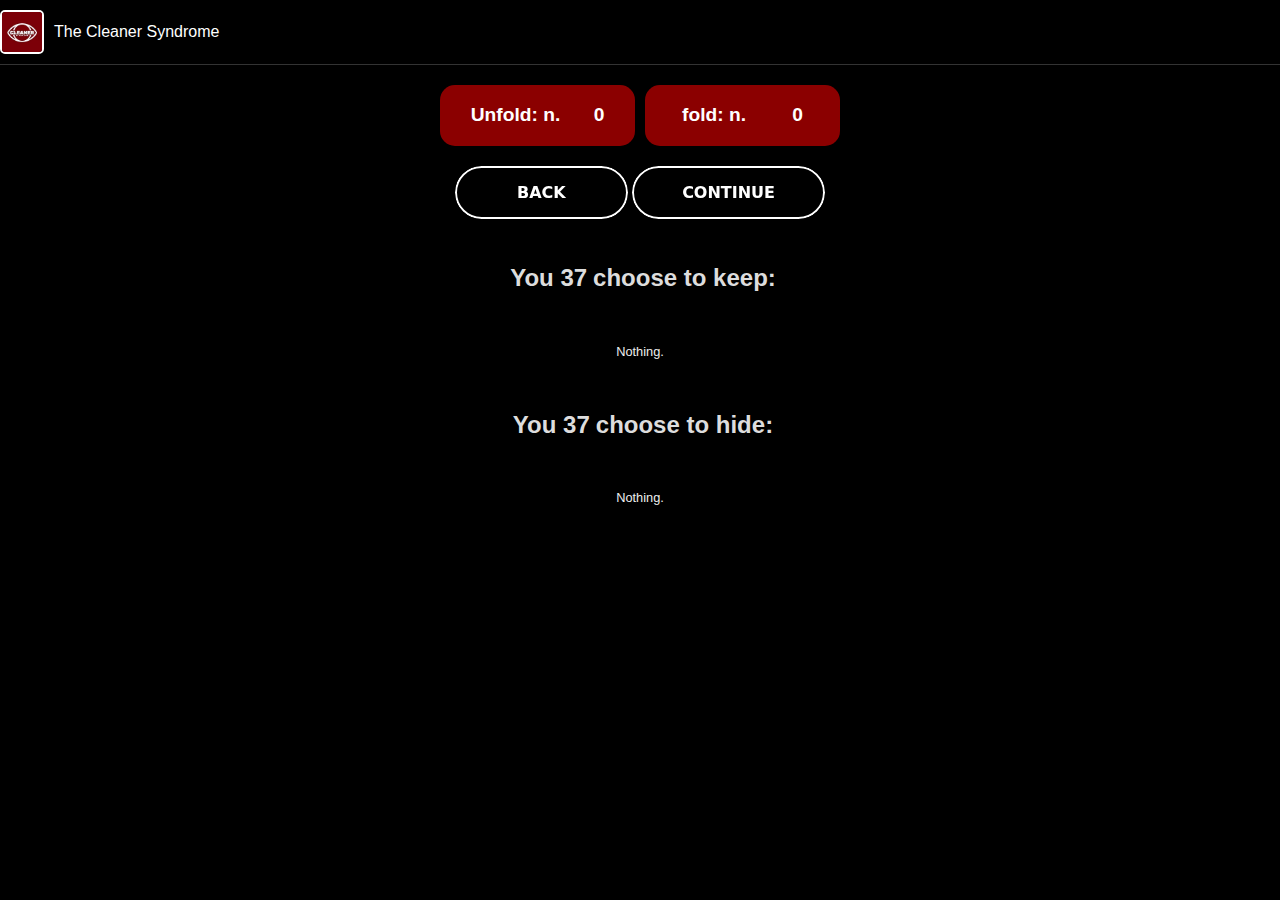
<file: risultato.html>
<!DOCTYPE html>
<html lang="it">
<head>
    <meta charset="UTF-8">
    <meta name="viewport" content="width=device-width, initial-scale=1.0">
    <title>Risultato delle Tue Scelte</title>
    <style>
        body {
            font-family: 'Segoe UI', Tahoma, Geneva, Verdana, sans-serif;
            background-color: #000;
            color: #fff;
            line-height: 1.6;
            display: flex;
            flex-direction: column;
            align-items: center;
            justify-content: flex-start;
            min-height: 100vh;
            padding-top: 10px;
            box-sizing: border-box;
            margin: 0;
        }

        header {
            background-color: transparent;
            color: #fff;
            padding-bottom: 10px;
            width: 100%;
            display: flex;
            align-items: center;
            box-sizing: border-box;
            border-bottom: 1px solid rgba(255, 255, 255, 0.2);
            justify-content: space-between;
        }

        .logo {
            display: flex;
            align-items: center;
        }

        .logo-image {
            width: 40px;
            height: 40px;
            border: 2px solid #fff;
            border-radius: 5px;
            overflow: hidden;
            margin-right: 10px;
        }

        .logo-image img {
            display: block;
            width: 100%;
            height: 100%;
            object-fit: cover;
        }

        .logo-text {
            font-size: 1em;
        }

        .container {
            margin-top: 20px;
            display: flex;
            gap: 10px;
            margin-bottom: 20px;
            border-radius: 8px;
            overflow: hidden;
            width: 80%;
            max-width: 400px;
            flex-direction: row;
            align-items: center;
            justify-content: center;
        }

        .column {
            flex: 1;
            background-color: #8b0000;
            color: #fff;
            border-radius: 15px;
            padding: 15px 20px;
            font-size: 1.2em;
            font-weight: bold;
            box-shadow: 2px 2px 5px rgba(0, 0, 0, 0.3);
            width: auto;
            height: auto;
            display: flex;
            flex-direction: row;
            align-items: center;
            justify-content: space-around;
        }

        .column h2 {
            font-size: 1em;
            margin: 0;
        }

        .column ul {
            list-style-type: none;
            padding: 0;
            margin: 0;
            display: flex;
            flex-wrap: wrap;
            justify-content: center;
        }

        .column ul li {
            margin: 0 5px;
            font-size: 0.9em;
        }

        #tenute_tabella,
        #oscurate_tabella {
            width: 95%;
            border-collapse: collapse;
            margin-top: 20px;
            background-color: #000;
            overflow: auto;
        }

        #tenute_tabella th,
        #tenute_tabella td,
        #oscurate_tabella th,
        #oscurate_tabella td {
            padding: 4px;
            text-align: center;
            color: #eee;
            font-size: 0.8em;
        }

        #tenute_tabella th,
        #oscurate_tabella th {
            background-color: #000;
            font-weight: bold;
        }

        #tenute_tabella img,
        #oscurate_tabella img {
            max-width: 100%;
            height: auto;
            display: block;
            margin: 10px auto;
            border-radius: 5px;
            box-shadow: 1px 1px 3px rgba(0, 0, 0, 0.4);
            transition: transform 0.3s ease-in-out, box-shadow 0.3s ease-in-out;
            width: 300px; /* Dimensione di default per desktop */
        }

        #tenute_tabella img:hover {
            transform: scale(1.05);
            box-shadow: 2px 2px 8px rgba(0, 0, 0, 0.5);
        }

        #oscurate_tabella img {
            opacity: 0.6;
            filter: blur(3px) contrast(150%);
            transition: opacity 0.3s ease-in-out, filter 0.3s ease-in-out;
        }

        #oscurate_tabella img:hover {
            opacity: 1;
            filter: none;
            transform: scale(1.05);
            box-shadow: 2px 2px 8px rgba(0, 0, 0, 0.5);
        }

        .button,
        .button *,
        .button :after,
        .button:before,
        .button:after,
        .button:before {
        border: 0 solid;
        box-sizing: border-box;
        text-decoration: none;
        }
        .button {
        -webkit-tap-highlight-color: transparent;
        -webkit-appearance: button;
        background-color: #000;
        background-image: none;
        color: #fff;
        cursor: pointer;
        font-family: ui-sans-serif, system-ui, -apple-system, BlinkMacSystemFont,
            Segoe UI, Roboto, Helvetica Neue, Arial, Noto Sans, sans-serif,
            Apple Color Emoji, Segoe UI Emoji, Segoe UI Symbol, Noto Color Emoji;
        font-size: 100%;
        font-weight: 900;
        line-height: 1.5;
        margin: 0;
        -webkit-mask-image: -webkit-radial-gradient(#000, #fff);
        padding: 0;
        text-transform: uppercase;
        }
        .button:disabled {
        cursor: default;
        }
        .button:-moz-focusring {
        outline: auto;
        }
        .button svg {
        display: block;
        vertical-align: middle;
        }
        .button [hidden] {
        display: none;
        }
        .button {
        border-radius: 99rem;
        border-width: 2px;
        padding: 0.8rem 3rem;
        }
        .button:hover {
        color:#8b0000;
        }
        .emoji {
            max-width: 15px;
            max-height: 15px;
            vertical-align: middle;
        }

        .frase1, .frase2 {
            text-align: center;
            margin-top: 20px;
            color: #ddd;
            font-size: 1em;
        }
        span{
            padding: 6px;
        }
        .nome_utente{
            display: none;
        }

        /* Media query per schermi con larghezza massima di 768px (tablet) */
        @media (max-width: 768px) {
            .container {
                flex-direction: column;
                align-items: center;
                gap: 15px;
            }
            .numero_utente{
                display: none;
            }

            .column {
                width: 80%;
                padding: 10px;
                font-size: 1.1em;
                flex-direction: row;
                justify-content: space-around;
            }

            .column h2 {
                font-size: 1.2em;
                flex-direction: column;
                align-items: center;
            }

            ul {
                justify-content: flex-start;
            }

            li {
                margin: 0 10px;
                font-size: 1em;
            }

            #tenute_tabella,
            #oscurate_tabella {
                width: 100%;
            }

            #tenute_tabella th,
            #tenute_tabella td,
            #oscurate_tabella th,
            #oscurate_tabella td {
                padding: 4px;
                font-size: 0.9em;
            }

            .button {
                font-size: 1.1em;
                padding: 10px 22px;
            }

            .frase1, .frase2 {
                font-size: 1.1em;
            }

            /* Aumenta la dimensione delle immagini per tablet */
            #tenute_tabella img,
            #oscurate_tabella img {
                width: 200px; /* Esempio: aumenta la larghezza per tablet */
            }
            .nome_utente{
                display:inline;
            }
        }

        /* Media query per schermi con larghezza massima di 480px (mobile) */
        @media (max-width: 480px) {
            header {
                padding: 10px 15px;
            }
            .logo-image {
                width: 30px;
                height: 30px;
                margin-right: 8px;
            }
            .numero_utente{
                display: none;
            }
            .logo-text {
                font-size: 0.9em;
            }

            .column {
                width: 95%;
                padding: 10px;
                font-size: 1em;
                flex-direction: column;
                align-items: center;
            }

            .column h2 {
                font-size: 1em;
                margin-bottom: 1px;
                flex-direction: column;
                align-items: center;
            }

            ul {
                justify-content: flex-start;
                align-items: center;
            }

            li {
                margin: 5px;
                font-size: 0.9em;
            }

            #tenute_tabella th,
            #tenute_tabella td,
            #oscurate_tabella th,
            #oscurate_tabella td {
                padding: 5px;
                font-size: 0.9em;
            }

            .button {
                font-size: 0.9em;
                padding: 8px 18px;
            }

            .frase1, .frase2 {
                font-size: 0.9em;
            }

            /* Imposta le immagini a due per riga e aumenta la loro dimensione per mobile */
            #tenute_tabella img,
            #oscurate_tabella img {
                width: 150px; /* Aumenta la larghezza per mobile */
            }

            /* Modifica la struttura della tabella per dispositivi mobili */
            #tenute_tabella tr,
            #oscurate_tabella tr {
                display: flex;
                flex-wrap: wrap; /* Permette alle celle di andare a capo */
                justify-content: center; /* Centra le immagini orizzontalmente */
                align-items: center;
            }

            #tenute_tabella td,
            #oscurate_tabella td {
                flex: 0 0 50%; /* Ogni cella occupa il 50% della larghezza del contenitore */
                max-width: 50%;
                box-sizing: border-box; /* Include padding e border nella larghezza */
            }
             .nome_utente{
                display:inline;
            }
            
        }
    </style>
</head>
<body>
    <header>
        <div class="logo">
            <div class="logo-image">
                <img src="logo.avif" alt="Logo Cleaner">
            </div>
            <div class="logo-text">The Cleaner Syndrome</div>
        </div>
    </header>
    <div class="container">
        <div class="column">
            <h2>Unfold: n.<span></span></h2>
            <ul id="tenute"></ul>
        </div>
        <div class="column">
            <h2>fold: n.<span></span></h2>
            <ul id="oscurate"></ul>
        </div>
    </div>
    <div class="button-container">
        <a href="index.html" class="button"><span></span>Back<span></span></a>
        <a href="pagina_percentuali.html" class="button">Continue</a>
    </div>
    <div class="frase1">
        <h2><span class="nome_utente">You</span><span class="numero_utente"></span>choose to keep:</h2>
    </div>
    <table id="tenute_tabella"></table>
    <div class="frase2">
        <h2><span class="nome_utente">You</span><span class="numero_utente">You</span>choose to hide:</h2>
    </div>
    <table id="oscurate_tabella"></table>

    <script>
        document.addEventListener('DOMContentLoaded', function () {
            const numeroUtenteSpans = document.querySelectorAll('.numero_utente');
            let ultimoNumero = localStorage.getItem('ultimoNumeroUtente');
            let numeroCorrente;

            if (ultimoNumero === null) {
                numeroCorrente = 37;
            } else {
                numeroCorrente = parseInt(ultimoNumero, 10) + 1;
            }

            numeroUtenteSpans.forEach(span => {
                span.textContent = "You "+numeroCorrente;
            });

            localStorage.setItem('ultimoNumeroUtente', numeroCorrente);

            const urlParams = new URLSearchParams(window.location.search);
            const oscurateSerializzato = urlParams.get('dati1');
            const tenuteSerializzato = urlParams.get('dati2');
            let tabella_tenute = document.getElementById('tenute_tabella');
            let tabella_oscurate = document.getElementById('oscurate_tabella');

            let vettoreOscurate = null;
            let vettoreTenute = null;

            if (oscurateSerializzato) {
                try {
                    vettoreOscurate = JSON.parse(oscurateSerializzato);
                } catch (error) {
                    console.error("Errore nella deserializzazione del vettore 1:", error);
                }
            } else {
                console.log("Nessun dato vettore 1 ricevuto nell'URL.");
            }

            if (tenuteSerializzato) {
                try {
                    vettoreTenute = JSON.parse(tenuteSerializzato);
                } catch (error) {
                    console.error("Errore nella deserializzazione del vettore 2:", error);
                }
            } else {
                console.log("Nessun dato vettore 2 ricevuto nell'URL.");
            }

            let campo_tenute = document.getElementById('tenute');
            let campo_oscurate = document.getElementById('oscurate');

            campo_tenute.textContent = vettoreTenute ? vettoreTenute.length : 0;
            campo_oscurate.textContent = vettoreOscurate ? vettoreOscurate.length : 0;

            // Mostra le immagini tenute nella tabella
            if (vettoreTenute && vettoreTenute.length > 0) {
                let rowTenute;
                vettoreTenute.forEach((url, index) => {
                    // Crea una nuova riga ogni due immagini su mobile, altrimenti ogni 4
                    if (window.innerWidth <= 480) { // Dispositivo mobile
                        if (index % 2 === 0) {
                            rowTenute = tabella_tenute.insertRow();
                        }
                    } else { // Desktop/Tablet
                        if (index % 4 === 0) {
                            rowTenute = tabella_tenute.insertRow();
                        }
                    }
                    let cell = rowTenute.insertCell();
                    let img = document.createElement('img');
                    img.src = url;
                    cell.appendChild(img);
                });
            } else {
                tabella_tenute.innerHTML = '<tr style="color:#eee;"><td>Nothing.</td></tr>';
            }

            // Mostra le immagini oscurate nella tabella e applica l'effetto
            if (vettoreOscurate && vettoreOscurate.length > 0) {
                let rowOscurate;
                vettoreOscurate.forEach((url, index) => {
                    // Crea una nuova riga ogni due immagini su mobile, altrimenti ogni 4
                    if (window.innerWidth <= 480) { // Dispositivo mobile
                        if (index % 2 === 0) {
                            rowOscurate = tabella_oscurate.insertRow();
                        }
                    } else { // Desktop/Tablet
                        if (index % 4 === 0) {
                            rowOscurate = tabella_oscurate.insertRow();
                        }
                    }
                    let cell = rowOscurate.insertCell();
                    let img = document.createElement('img');
                    img.src = url;
                    img.style.opacity = '0.6';
                    img.style.filter = 'blur(5px) contrast(180%)';

                    img.addEventListener('mouseover', function() {
                        this.style.opacity = '1';
                        this.style.filter = 'none';
                    });

                    img.addEventListener('mouseout', function() {
                        this.style.opacity = '0.5';
                        this.style.filter = 'blur(5px) contrast(180%)';
                    });

                    cell.appendChild(img);
                });
            } else {
                tabella_oscurate.innerHTML = '<tr style="color:#eee;"><td>Nothing.</td></tr>';
            }
        });
    </script>
</body>
</html>
</file>
